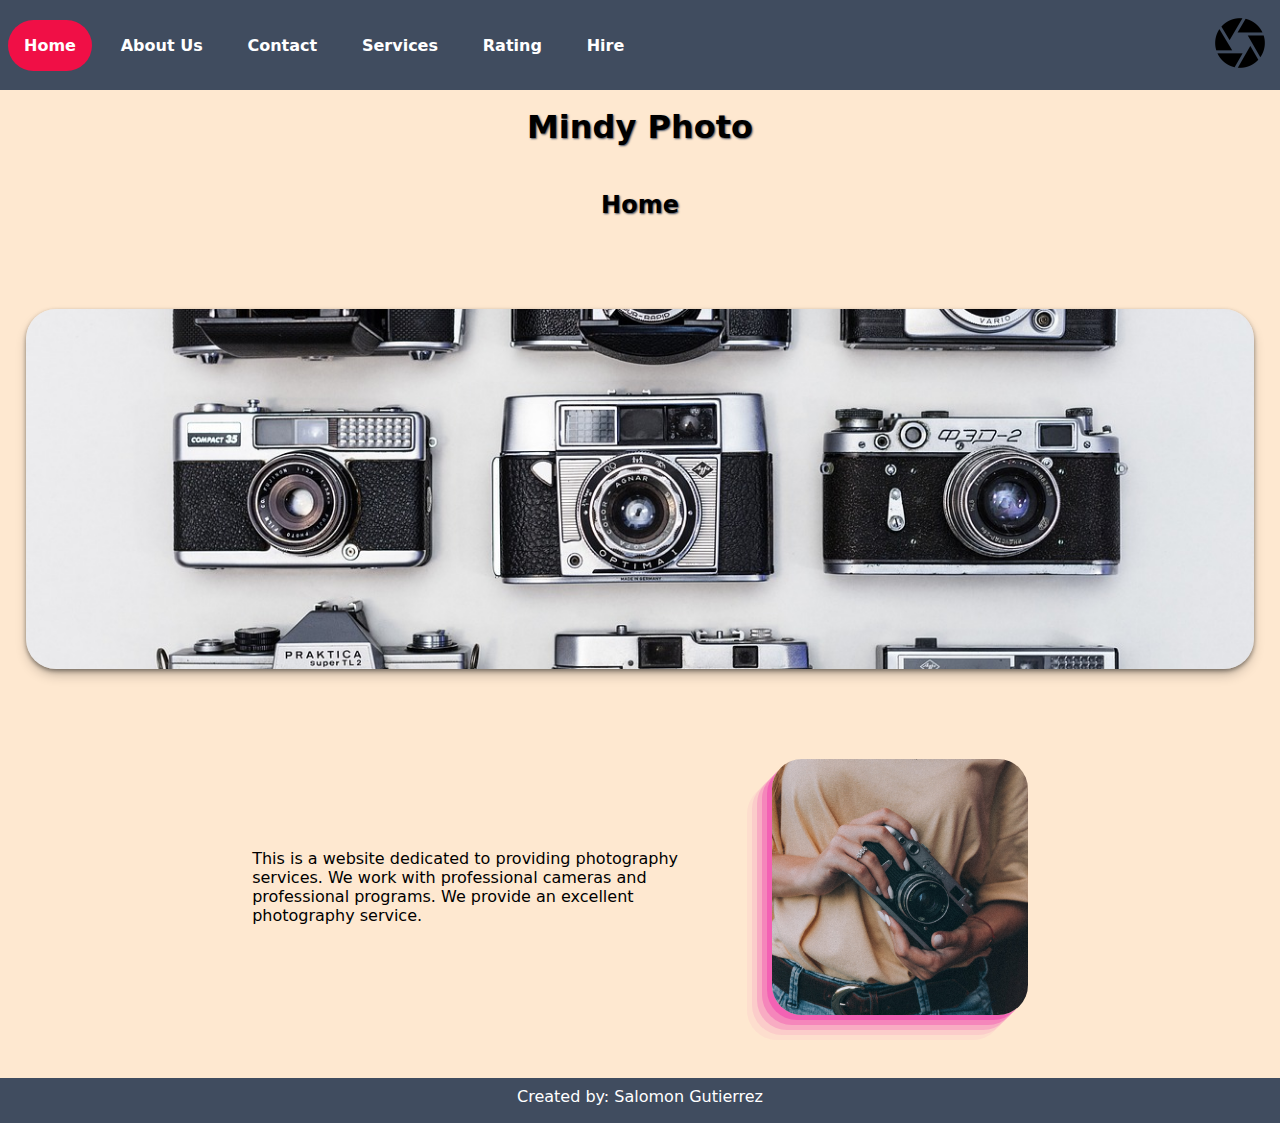
<file: index.html>
<!DOCTYPE html>
<html lang="en">

<head>
    <meta charset="UTF-8">
    <meta name="viewport" content="width=device-width, initial-scale=1.0">
    <title>Home - Mindy Photo</title>
    <link rel="stylesheet" href="./assets/styles/style.css">
    <link rel="shortcut icon" href="./assets/images/favicon.png?v=2">
</head>

<body>
    <header>
        <nav>
            <ul>
                <li> <a href="index.html" class="active">Home</a></li>
                <li> <a href="./assets/pages/about.html">About Us</a></li>
                <li> <a href="./assets/pages/contact.html">Contact</a></li>
                <li><a href="./assets/pages/services.html">Services</a></li>
                <li><a href="./assets/pages/rating.html">Rating</a></li>
                <li><a href="./assets/pages/hire.html">Hire</a></li>
            </ul>
        </nav>
        <a href="./index.html"><img src="./assets/images/logo.png" alt="Logo Mindy Photo"></a>
    </header>

    <main>
        <h1>Mindy Photo</h1>
        <h2>Home</h2>
        <img src="./assets/images/imagebanner.jpg" alt="A set of cameras" class="banner">
        <div class="non-article">
            <p class="description">
                This is a website dedicated to providing photography services.
                We work with professional cameras and professional programs.
                We provide an excellent photography service.
            </p>
            <img src="./assets/images/image1.jpg" alt="A woman holding a camera">
        </div>
    </main>

    <footer>
        Created by: Salomon Gutierrez
    </footer>
</body>

</html>
</file>
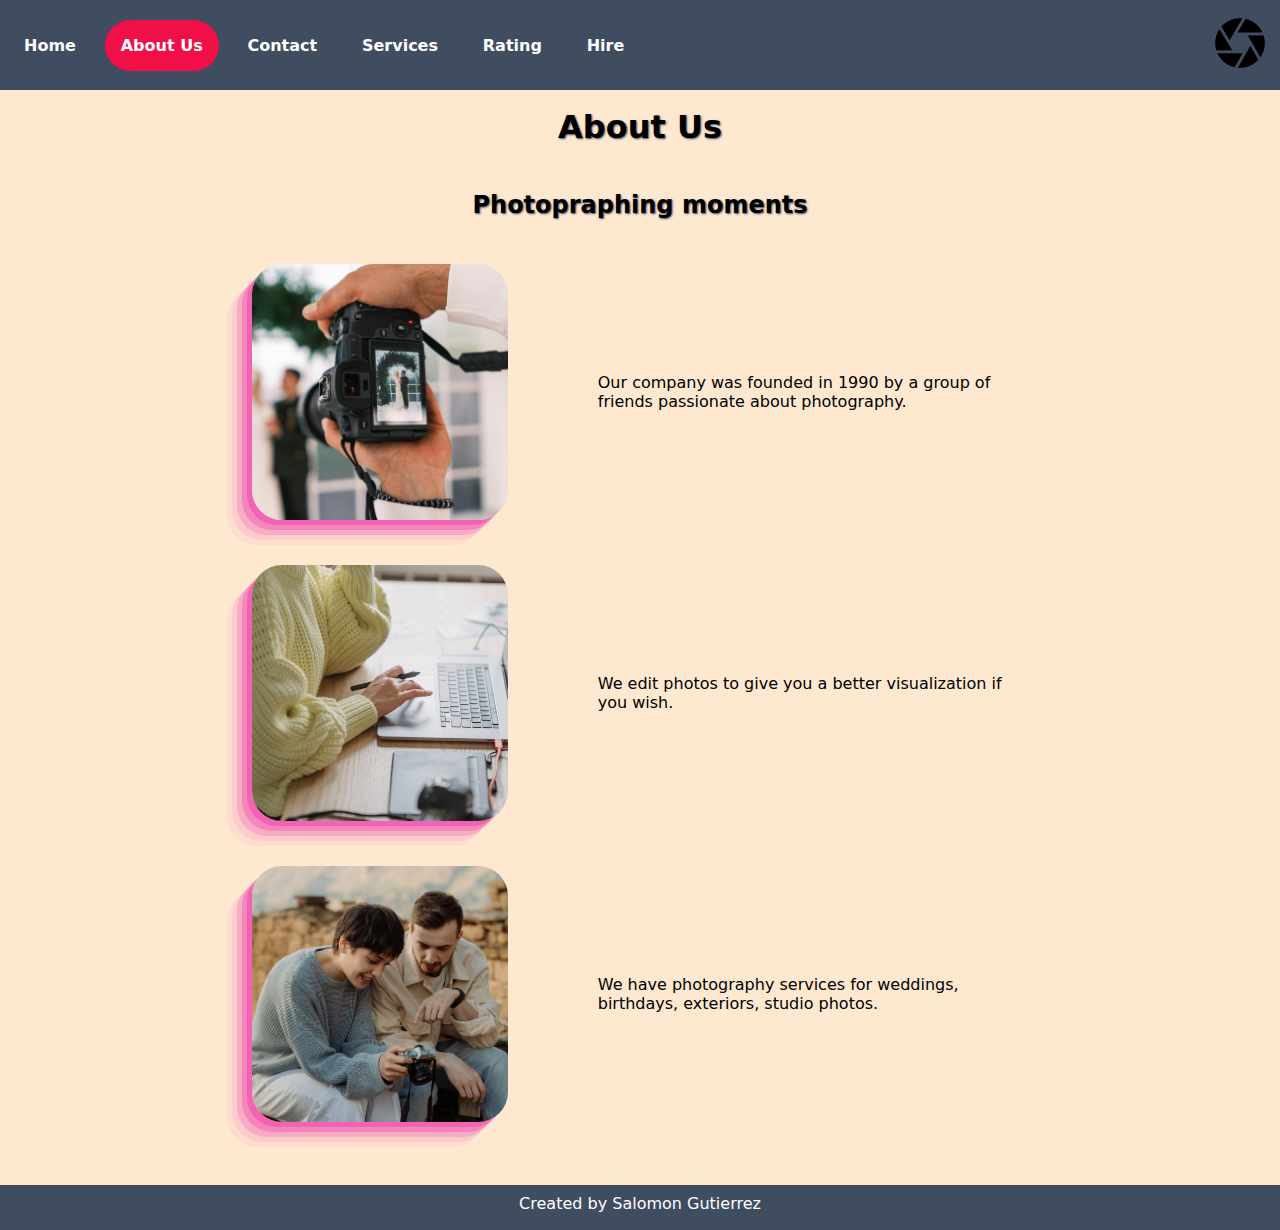
<file: assets/pages/about.html>
<!DOCTYPE html>
<html lang="en">

<head>
    <meta charset="UTF-8">
    <meta name="viewport" content="width=device-width, initial-scale=1.0">
    <title>About Us - Mindy Photo</title>
    <link rel="stylesheet" href="../styles/style.css">
    <link rel="shortcut icon" href="../images/favicon.png?v=2">
</head>

<body>
    <header>
        <nav>
            <ul>
                <li><a href="../../index.html">Home</a></li>
                <li><a href="./about.html" class="active">About Us</a></li>
                <li><a href="./contact.html">Contact</a></li>
                <li><a href="./services.html">Services</a></li>
                <li><a href="./rating.html">Rating</a></li>
                <li><a href="./hire.html">Hire</a></li>
            </ul>
        </nav>
        <a href="../../index.html"><img src="../images/logo.png" alt="Logo Mindy Photo"></a>
    </header>
    <main>
        <h1>About Us</h1>
        <h2>Photopraphing moments</h2>
        <div class="non-article">
            <img src="../images/image2.jpg" alt="A photographer taking a picture of a wedding.">
            <p class="description">Our company was founded in 1990 by a group of friends passionate about photography.</p>
        </div>
        <div class="non-article">
            <img src="../images/image3.jpg" alt="A photographer editing pictures on a laptop">
            <p class="description">We edit photos to give you a better visualization if you wish.</p>
        </div>
        <div class="non-article">
            <img src="../images/image4.jpg"
                alt="Two photographers sitting on top of a cliff looking at pictures on a camera">
            <p class="description">We have photography services for weddings, birthdays, exteriors, studio photos.</p>
        </div>
    </main>
    <footer>Created by Salomon Gutierrez</footer>
</body>

</html>
</file>
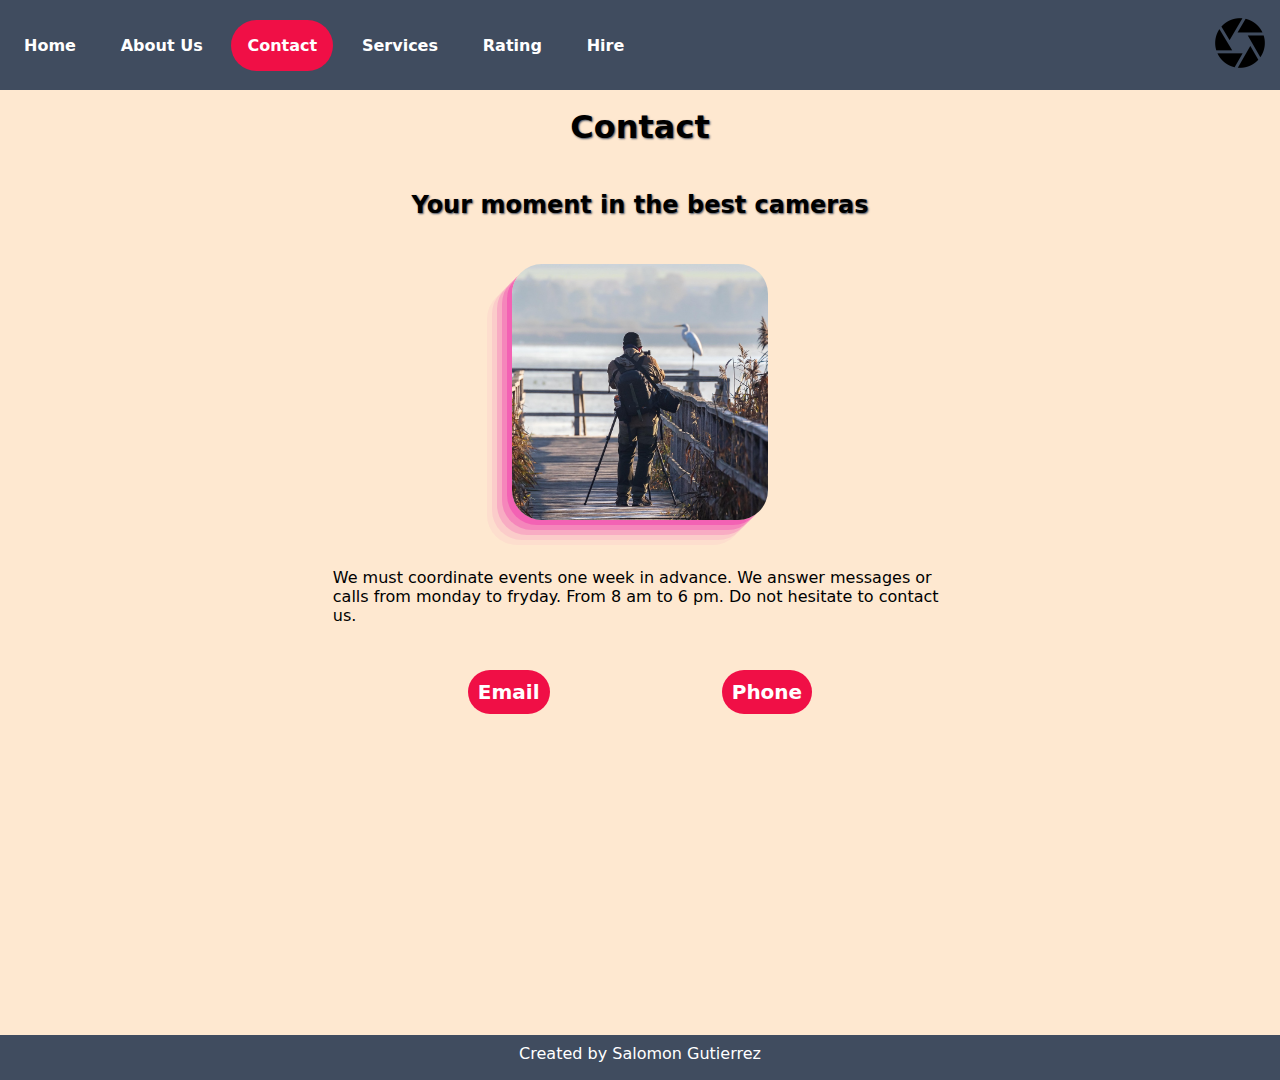
<file: assets/pages/contact.html>
<!DOCTYPE html>
<html lang="en">

<head>
    <meta charset="UTF-8">
    <meta name="viewport" content="width=device-width, initial-scale=1.0">
    <title>Contact - Mindy Photo</title>
    <link rel="stylesheet" href="../styles/style.css">
    <link rel="shortcut icon" href="../images/favicon.png?v=2">
</head>

<body>
    <header>
        <nav>
            <ul>
                <li><a href="../../index.html">Home</a></li>
                <li><a href="./about.html">About Us</a></li>
                <li><a href="./contact.html" class="active">Contact</a></li>
                <li><a href="./services.html">Services</a></li>
                <li><a href="./rating.html">Rating</a></li>
                <li><a href="./hire.html">Hire</a></li>
            </ul>
        </nav>
        <a href="../../index.html"><img src="../images/logo.png" alt="Logo Mindy Photo"></a>
    </header>

    <main>
        <h1>Contact</h1>
        <h2>Your moment in the best cameras</h2>
        <div class="contact">
            <img src="../images/image5.jpg" alt="A photographer taking a picture of a crane in a dock.">
            <p class="description">
                We must coordinate events one week in advance.
                We answer messages or calls from monday to fryday. From 8 am to 6 pm.
                Do not hesitate to contact us.
            </p>
        </div>
        <div id="contact-links">
            <div class="contact-link"><a href="mailto:mindy@photo.com">Email</a></div>
            <div class="contact-link"> <a href="tel:123456789">Phone</a></div>
        </div>
    </main>

    <footer>Created by Salomon Gutierrez</footer>

</body>

</html>
</file>
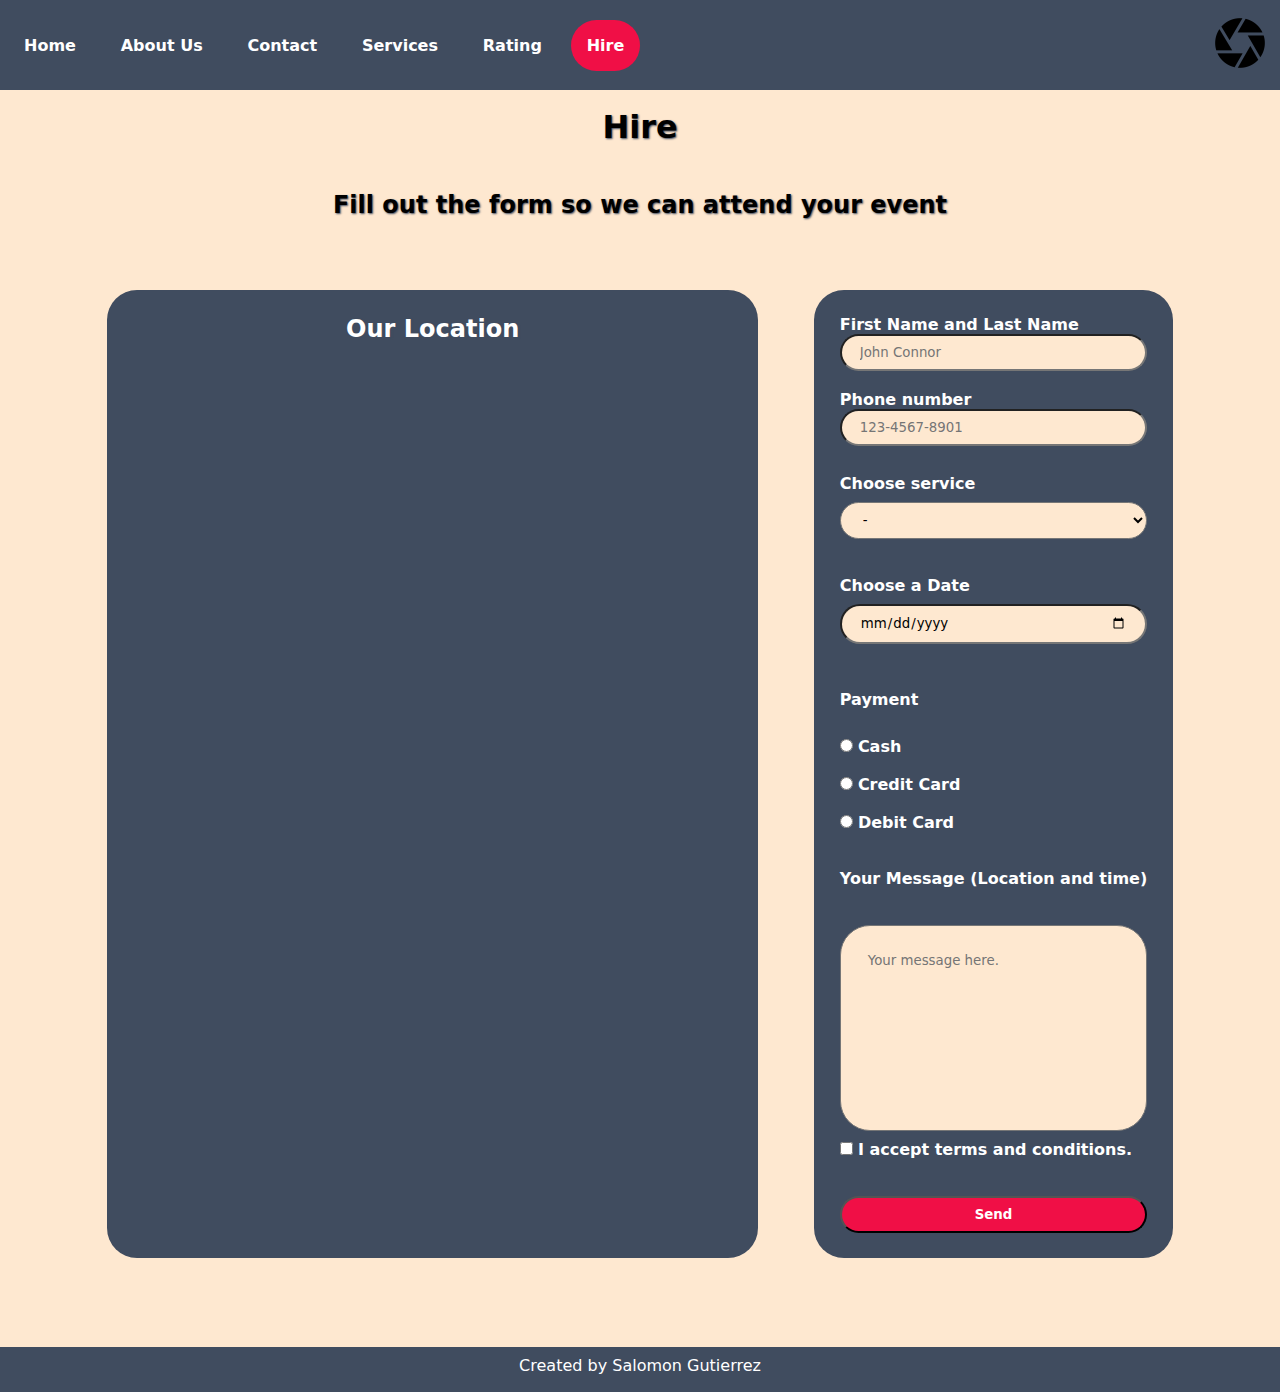
<file: assets/pages/hire.html>
<!DOCTYPE html>
<html lang="en">

<head>
    <meta charset="UTF-8">
    <meta name="viewport" content="width=device-width, initial-scale=1.0">
    <title>Hire - Mindy Photo</title>
    <link rel="stylesheet" href="../styles/style.css">
    <link rel="shortcut icon" href="../images/favicon.png?v=2" type="image/x-icon">
</head>

<body>
    <header>
        <nav>
            <ul>
                <li><a href="../../index.html">Home</a></li>
                <li><a href="./about.html">About Us</a></li>
                <li><a href="./contact.html">Contact</a></li>
                <li><a href="./services.html">Services</a></li>
                <li><a href="./rating.html">Rating</a></li>
                <li><a href="./hire.html" class="active">Hire</a></li>
            </ul>
        </nav>
            <a href="../../index.html"><img src="../images/logo.png" alt="Logo Mindy Photo"></a>
    </header>

    <main>
        <h1>Hire</h1>
        <h2>Fill out the form so we can attend your event</h2>
        <div class="hire">
            <div class="map">
                <h2>Our Location</h2>
                <iframe
                    src="https://www.google.com/maps/embed?pb=!1m18!1m12!1m3!1d13611.365999461652!2d-118.25013465929482!3d34.044670892103774!2m3!1f0!2f0!3f0!3m2!1i1024!2i768!4f13.1!3m3!1m2!1s0x80c2c75ddc27da13%3A0xe22fdf6f254608f4!2sLos%20%C3%81ngeles%2C%20California%2C%20EE.%20UU.!5e0!3m2!1ses!2sco!4v1697751933956!5m2!1ses!2sco"
                    width="600" height="450" style="border:0;" allowfullscreen="" loading="lazy"
                    referrerpolicy="no-referrer-when-downgrade"></iframe>
            </div>
            <form action="show_data.html" method="get">
                <fieldset>
                    <label for="name">First Name and Last Name</label>
                    <input type="text" name="name" id="name" placeholder="John Connor" required>
                    <br>
                    <label for="phone">Phone number</label>
                    <input type="tel" name="phone" id="phone" placeholder="123-4567-8901" minlength="9" maxlength="14"
                        required>
                    <br>
                </fieldset>
                <label for="service">Choose service</label>
                <select name="service" id="service" required>
                    <option value="">-</option>
                    <option value="wedding">Wedding</option>
                    <option value="birthday">Birthday</option>
                    <option value="kids-birthday">Kids Birthday</option>
                    <option value="photostudio">Photos Studio/Outside</option>
                </select>
                <br>
                <label for="date">Choose a Date</label>
                <input type="date" name="date" id="date" required>
                <br>
                <fieldset>
                    <legend>Payment</legend>
                    <br>
                    <div class="check-radio">
                        <input type="radio" name="payment" id="cash" value="cash" required>
                        <label for="cash">Cash</label>
                    </div>
                    <br>
                    <div class="check-radio">
                        <input type="radio" name="payment" id="credit-card" value="credit-card" required>
                        <label for="credit-card">Credit Card</label>
                    </div>
                    <br>
                    <div class="check-radio">
                        <input type="radio" name="payment" id="debit-card" value="debit-card" required>
                        <label for="debit-card">Debit Card</label>
                    </div>
                </fieldset>
                <br>
                <label for="message">Your Message (Location and time)</label>
                <br>
                <textarea name="message" id="message" cols="30" rows="10" placeholder="Your message here."
                    required></textarea>
                <div class="check-radio">
                    <input type="checkbox" name="terms" id="terms" required>
                    <label for="terms">I accept terms and conditions.</label>
                </div>
                <br>
                <input type="submit" value="Send" id="send">
            </form>
        </div>
    </main>

    <footer>Created by Salomon Gutierrez</footer>
</body>

</html>
</file>
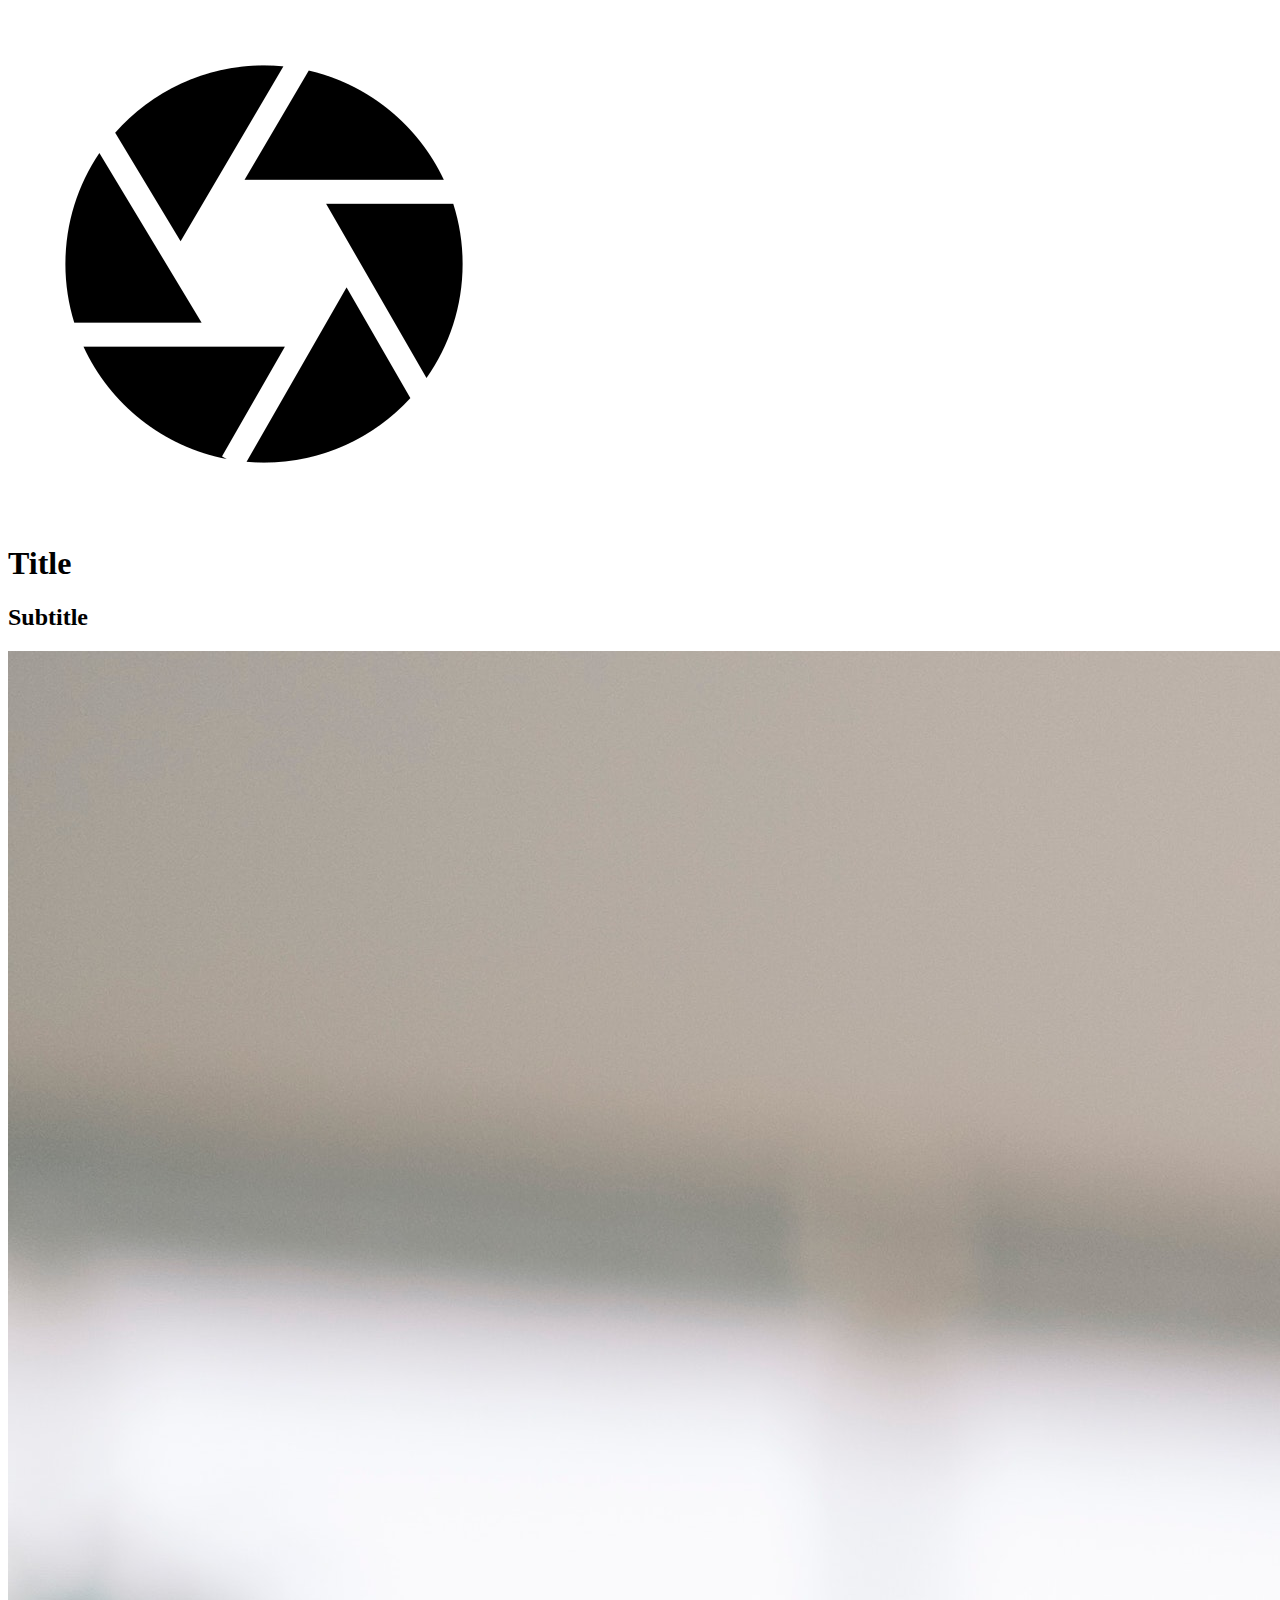
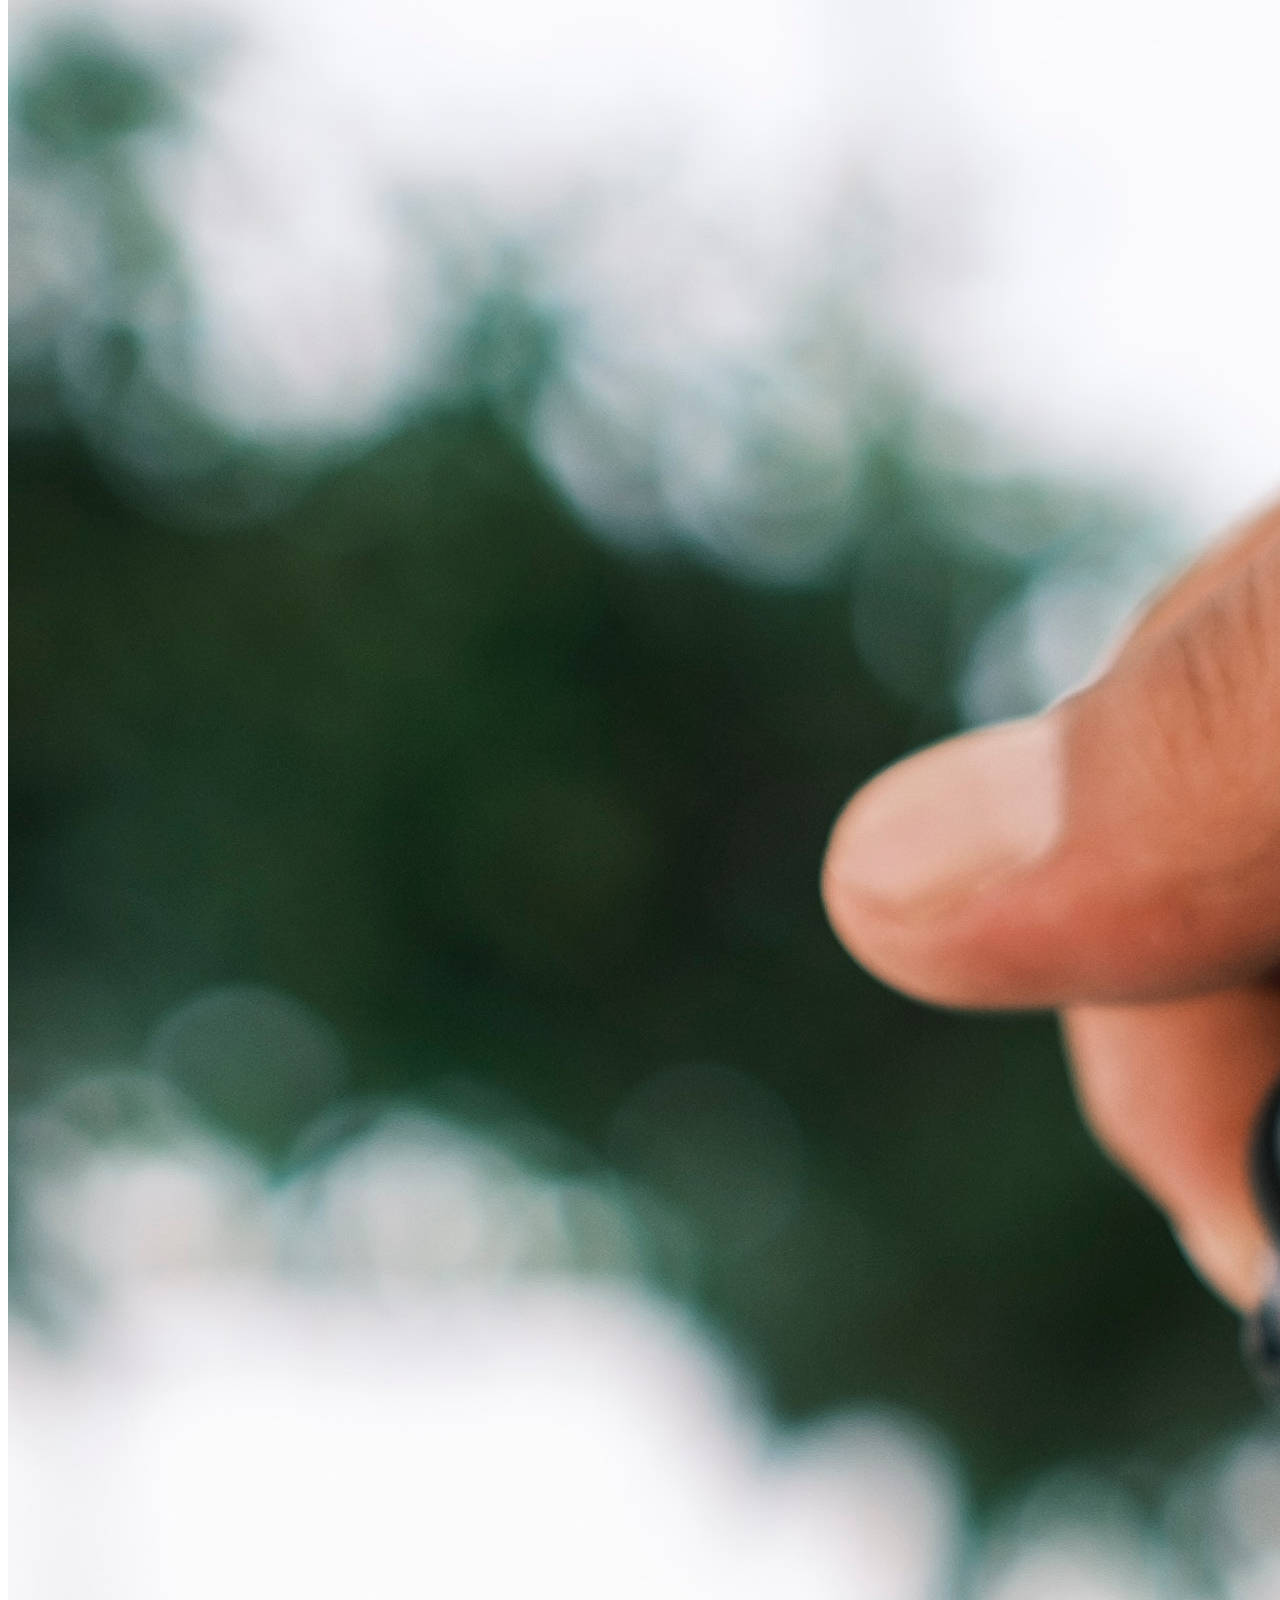
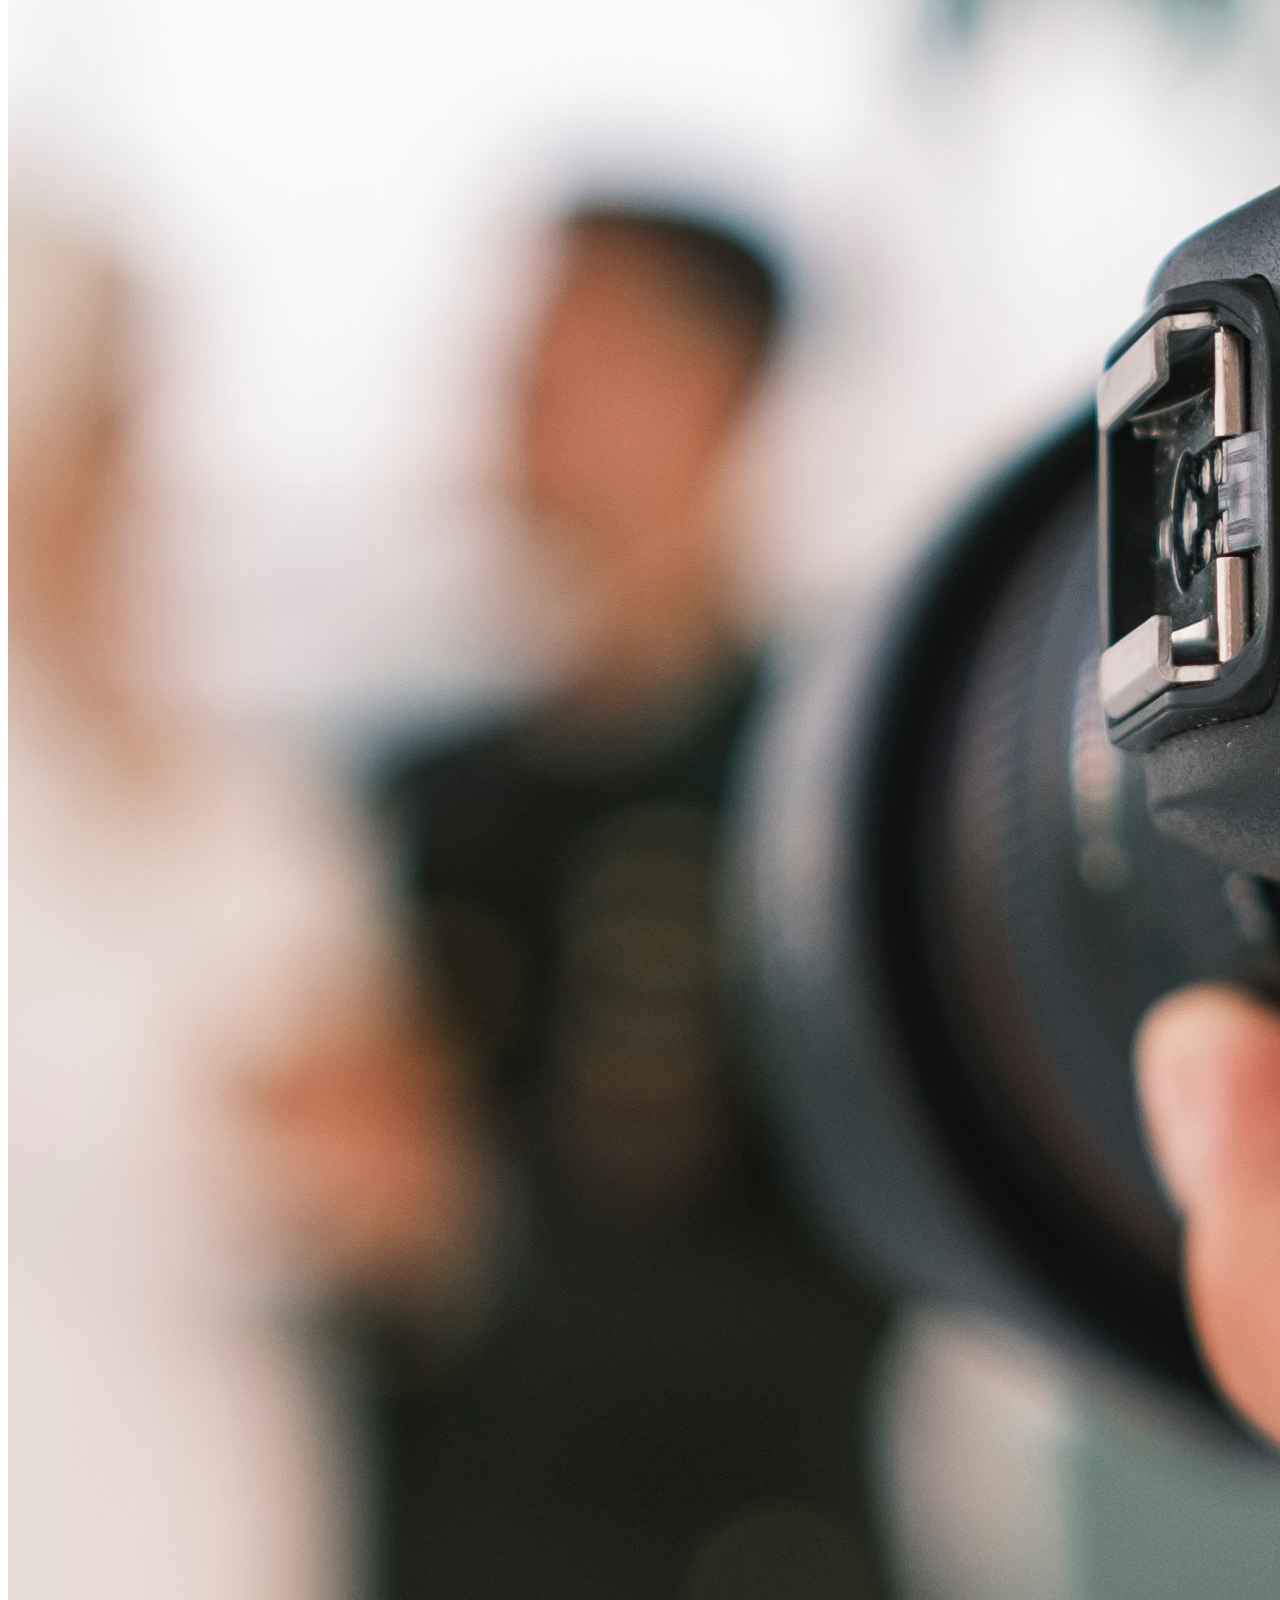
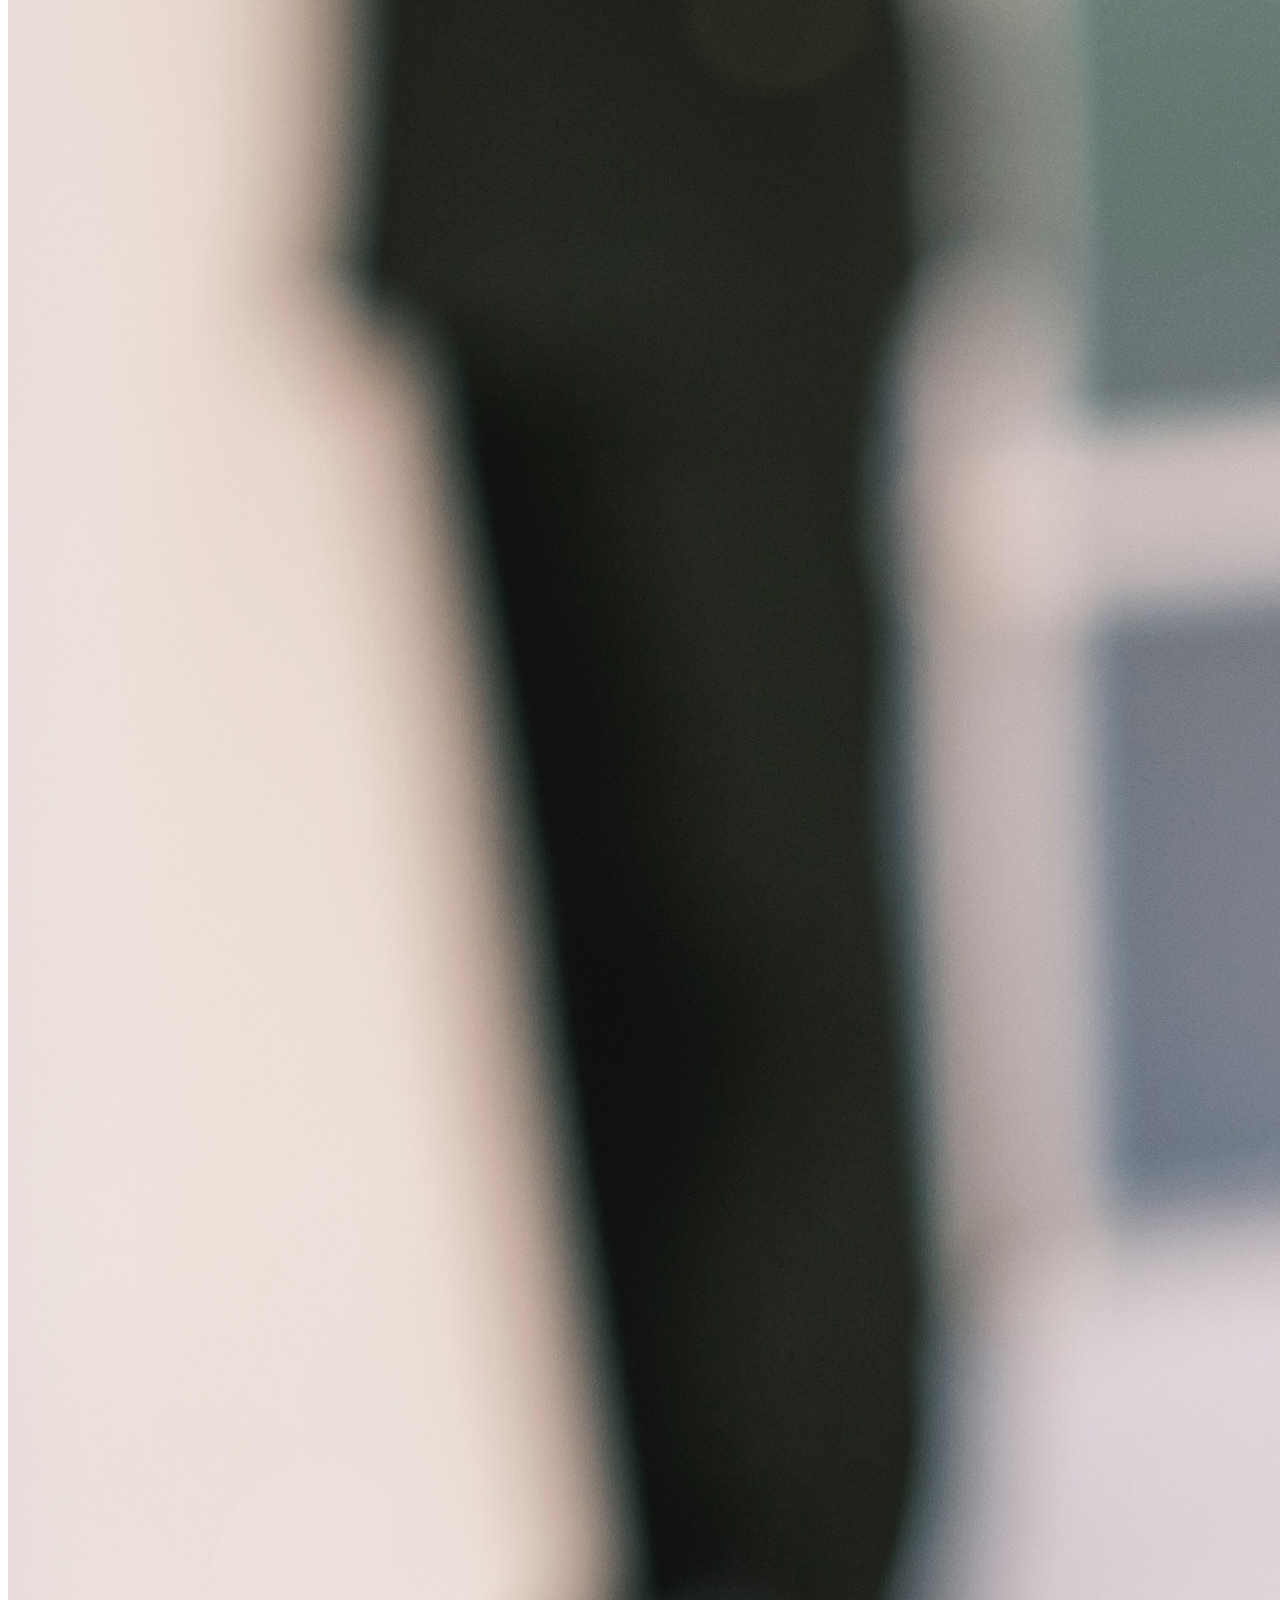
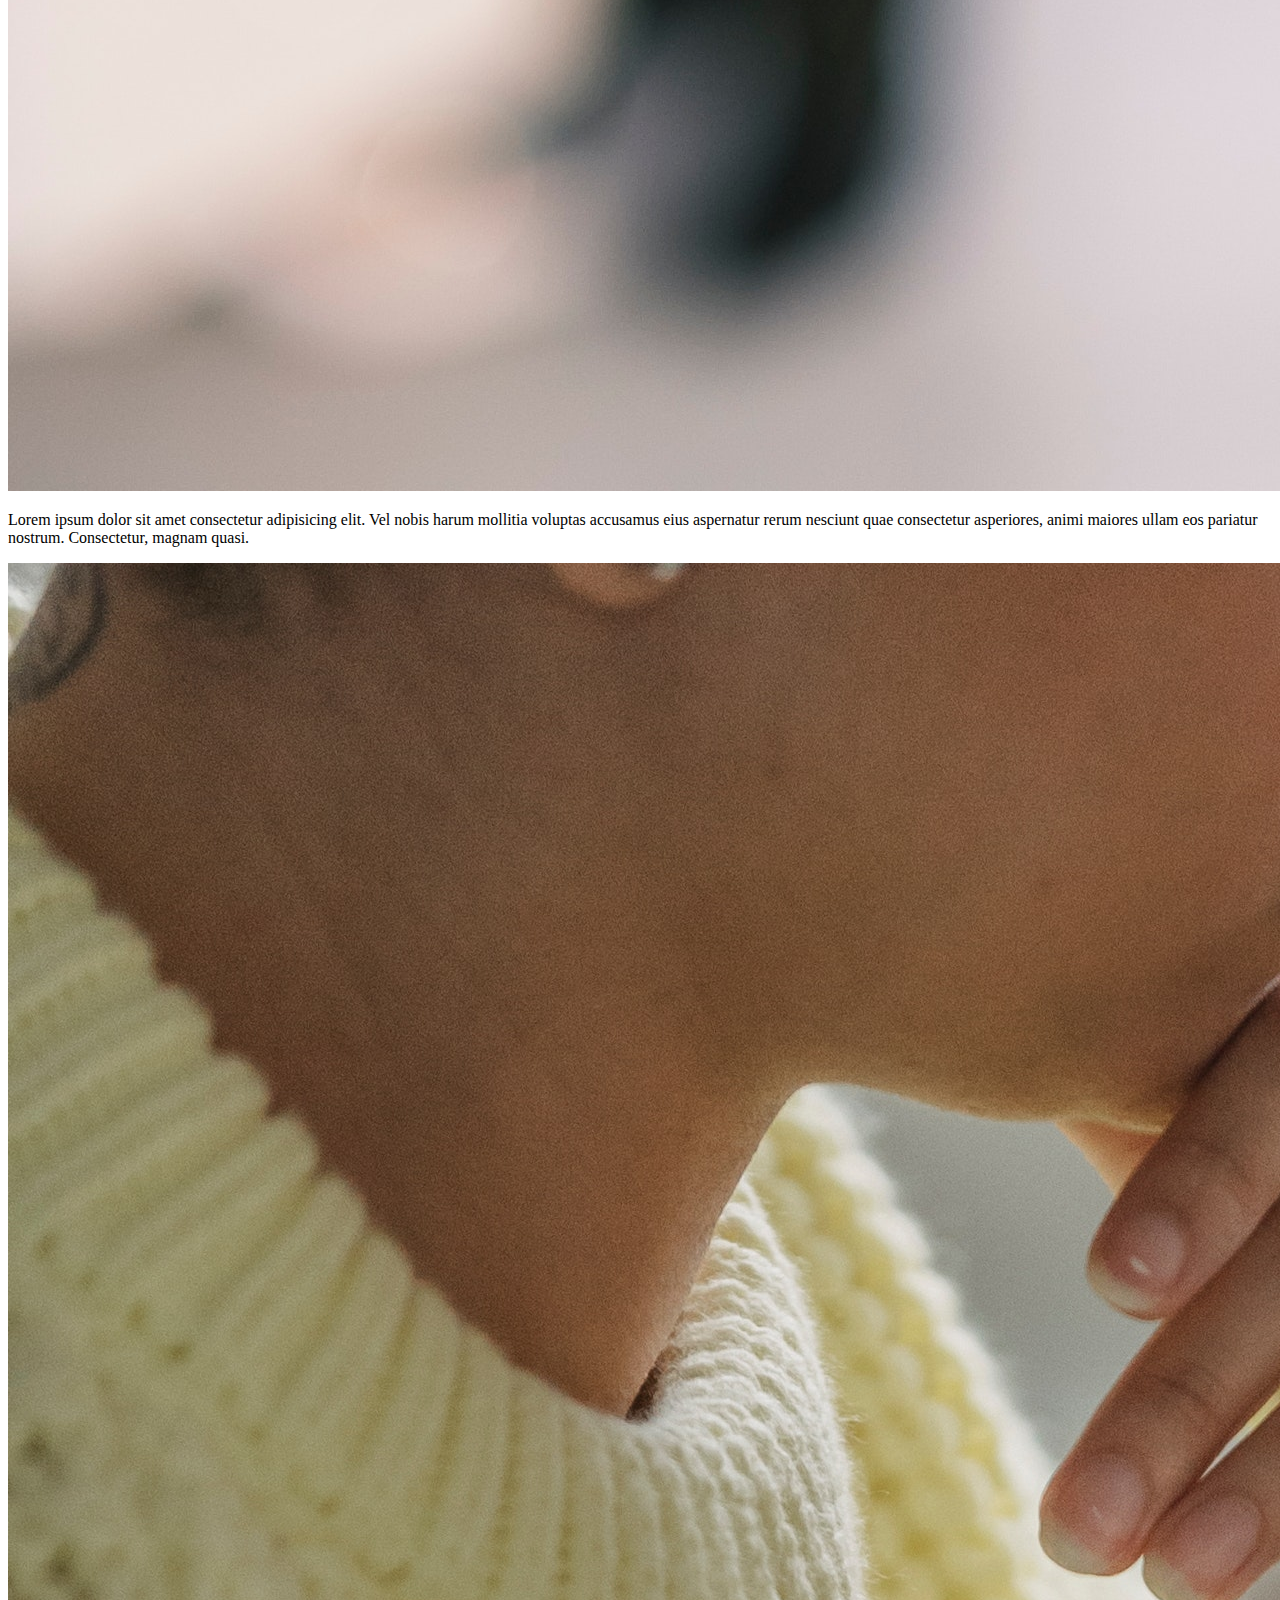
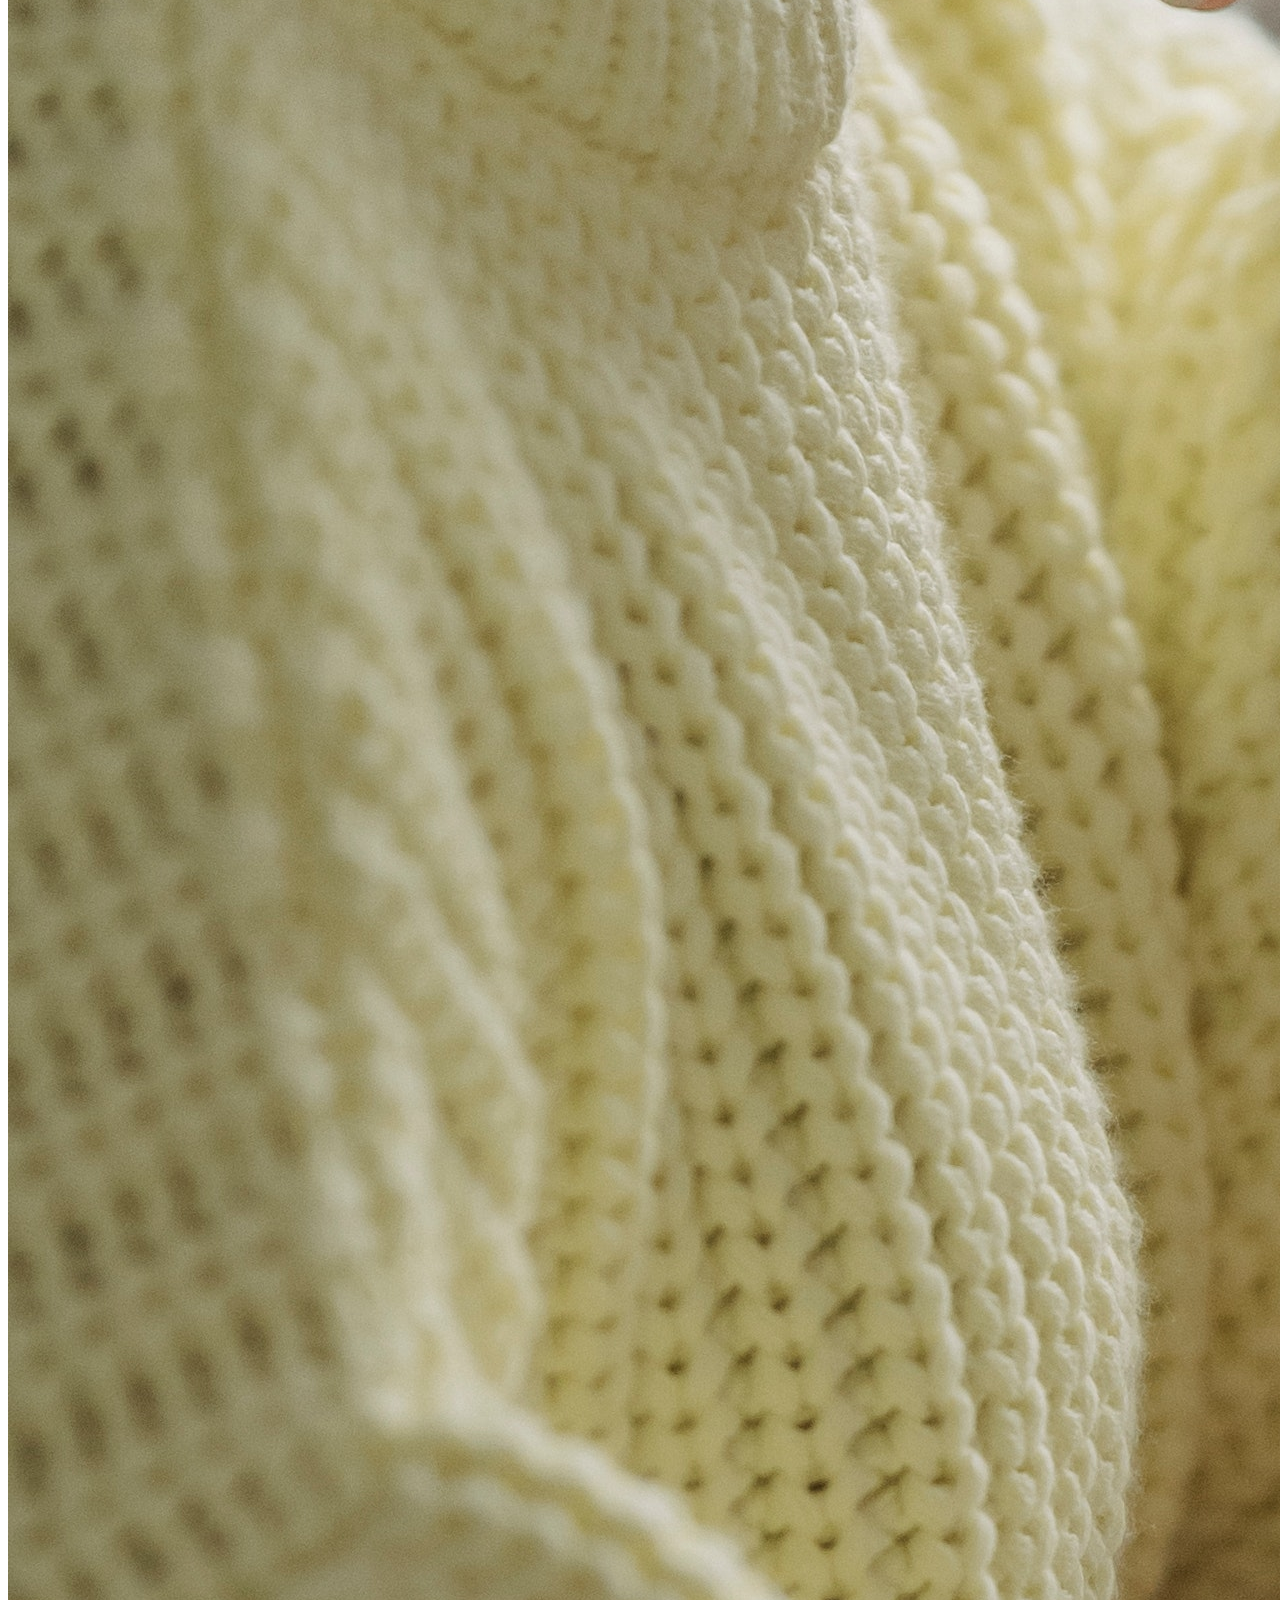
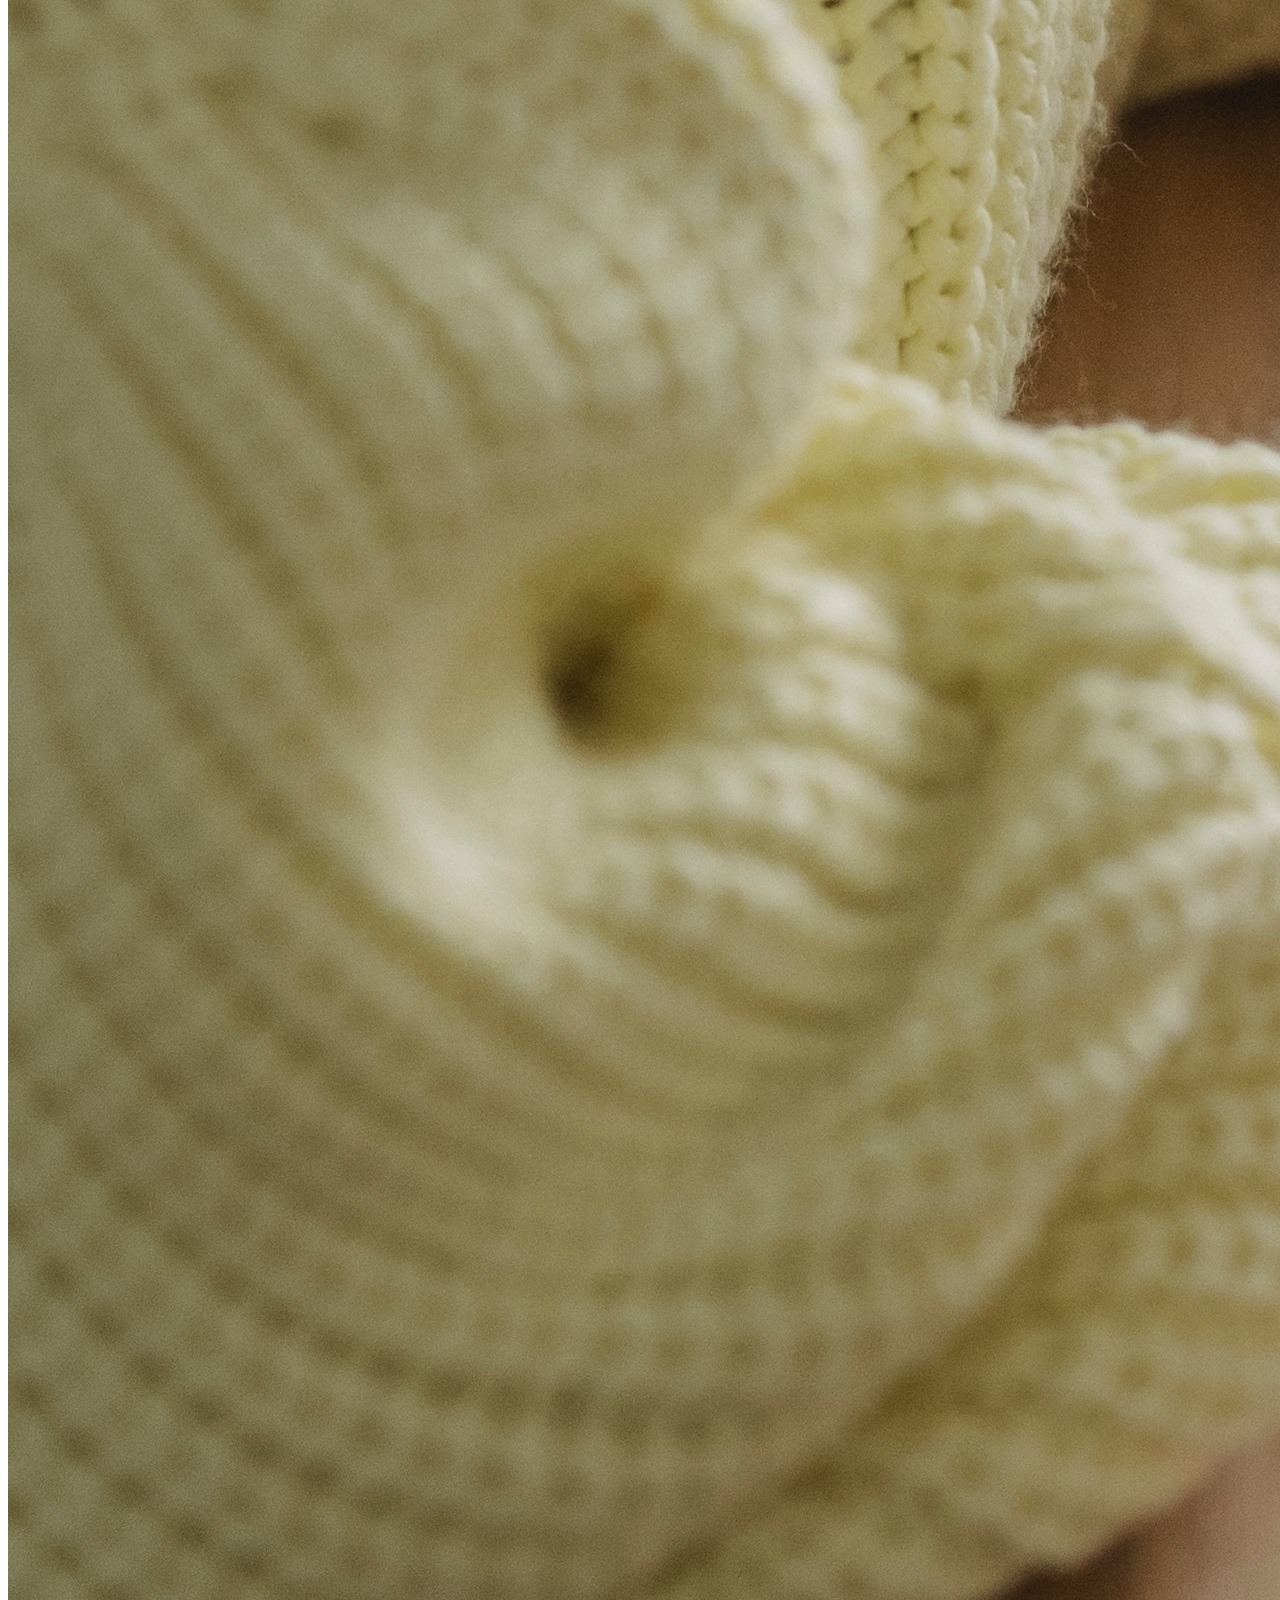
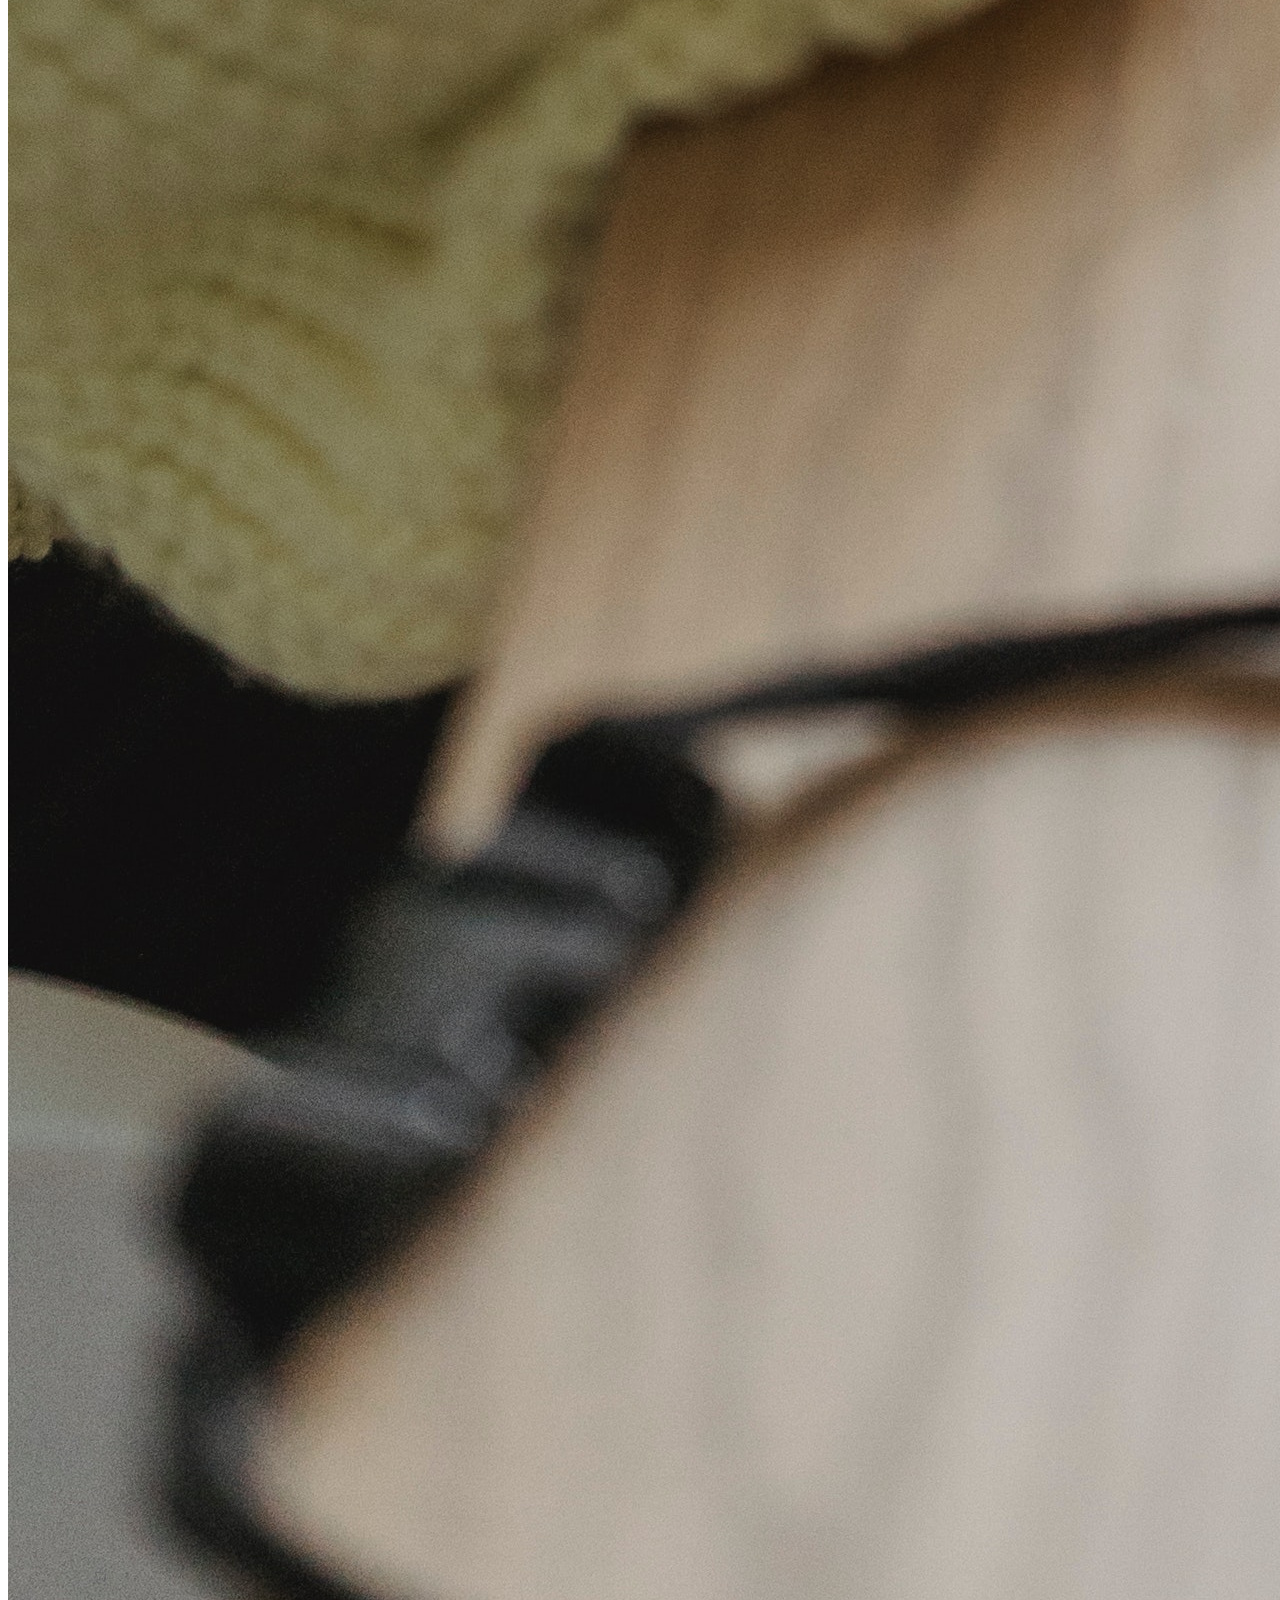
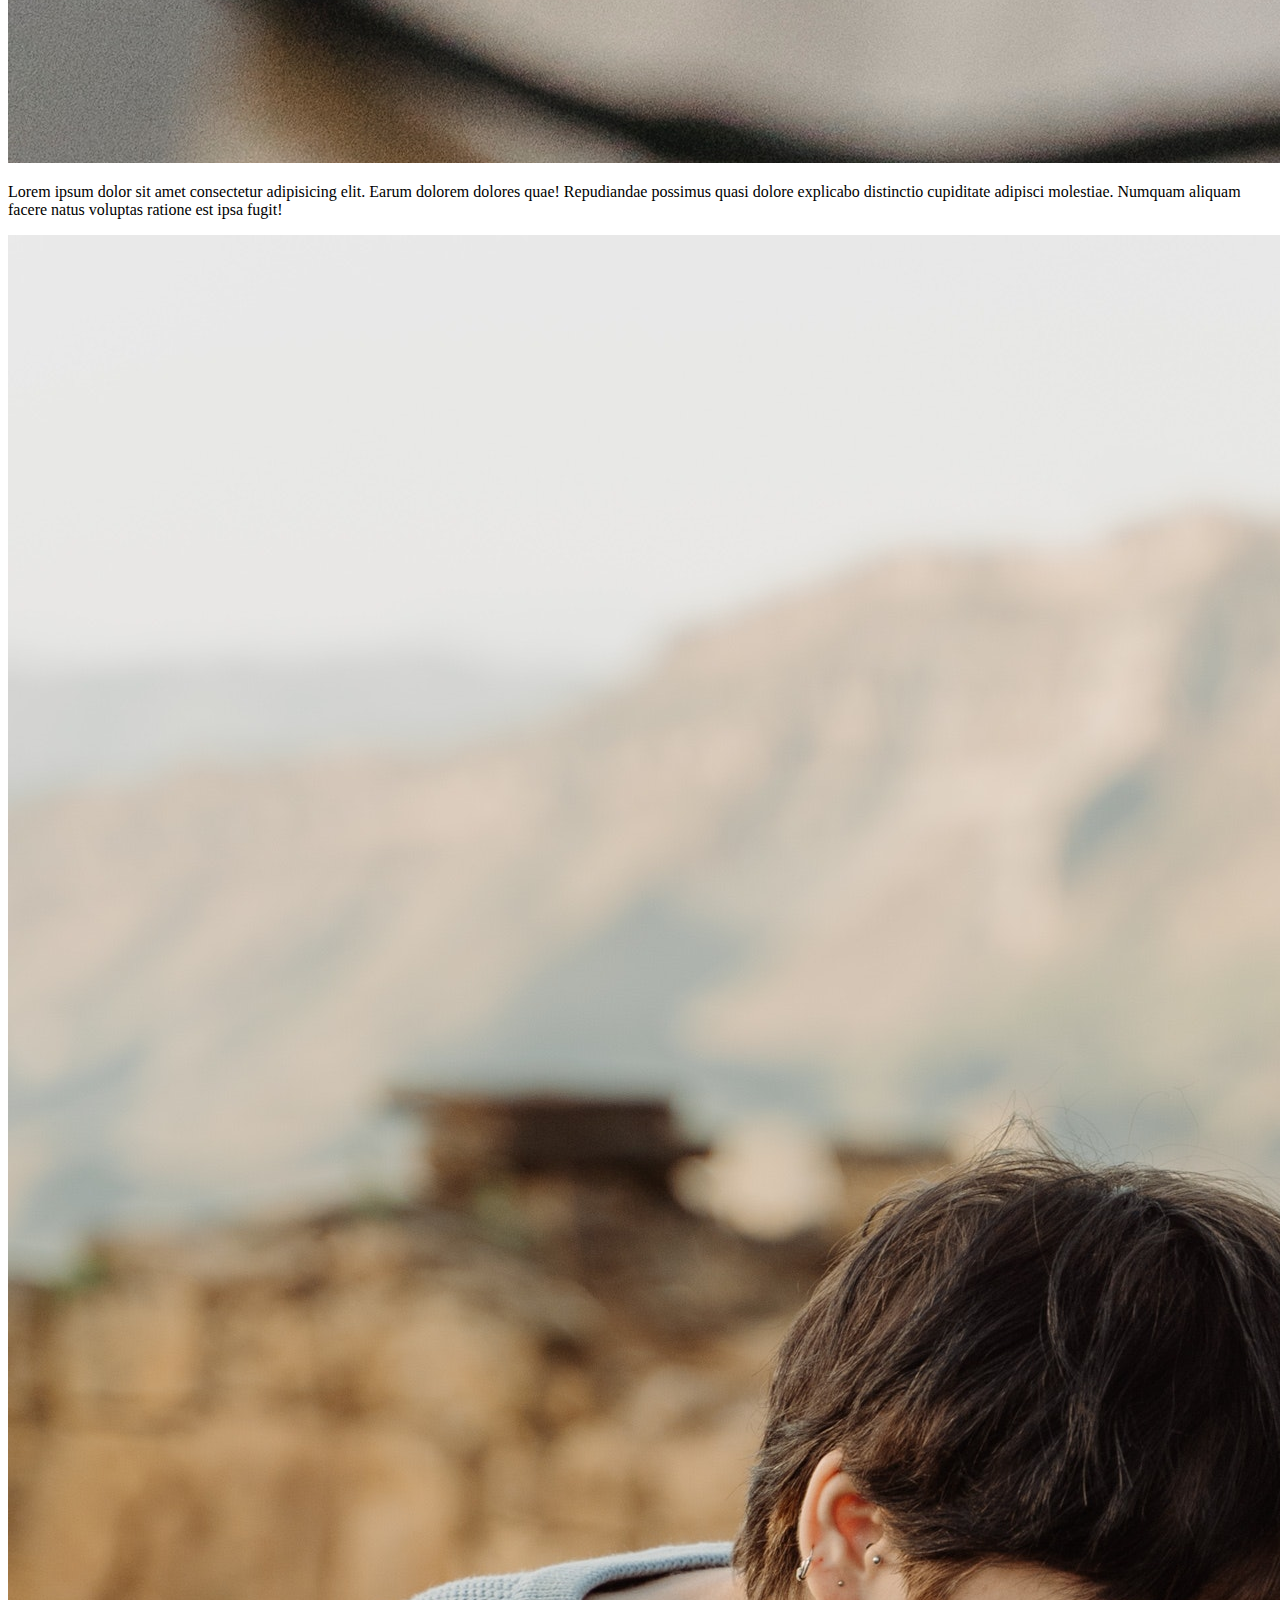
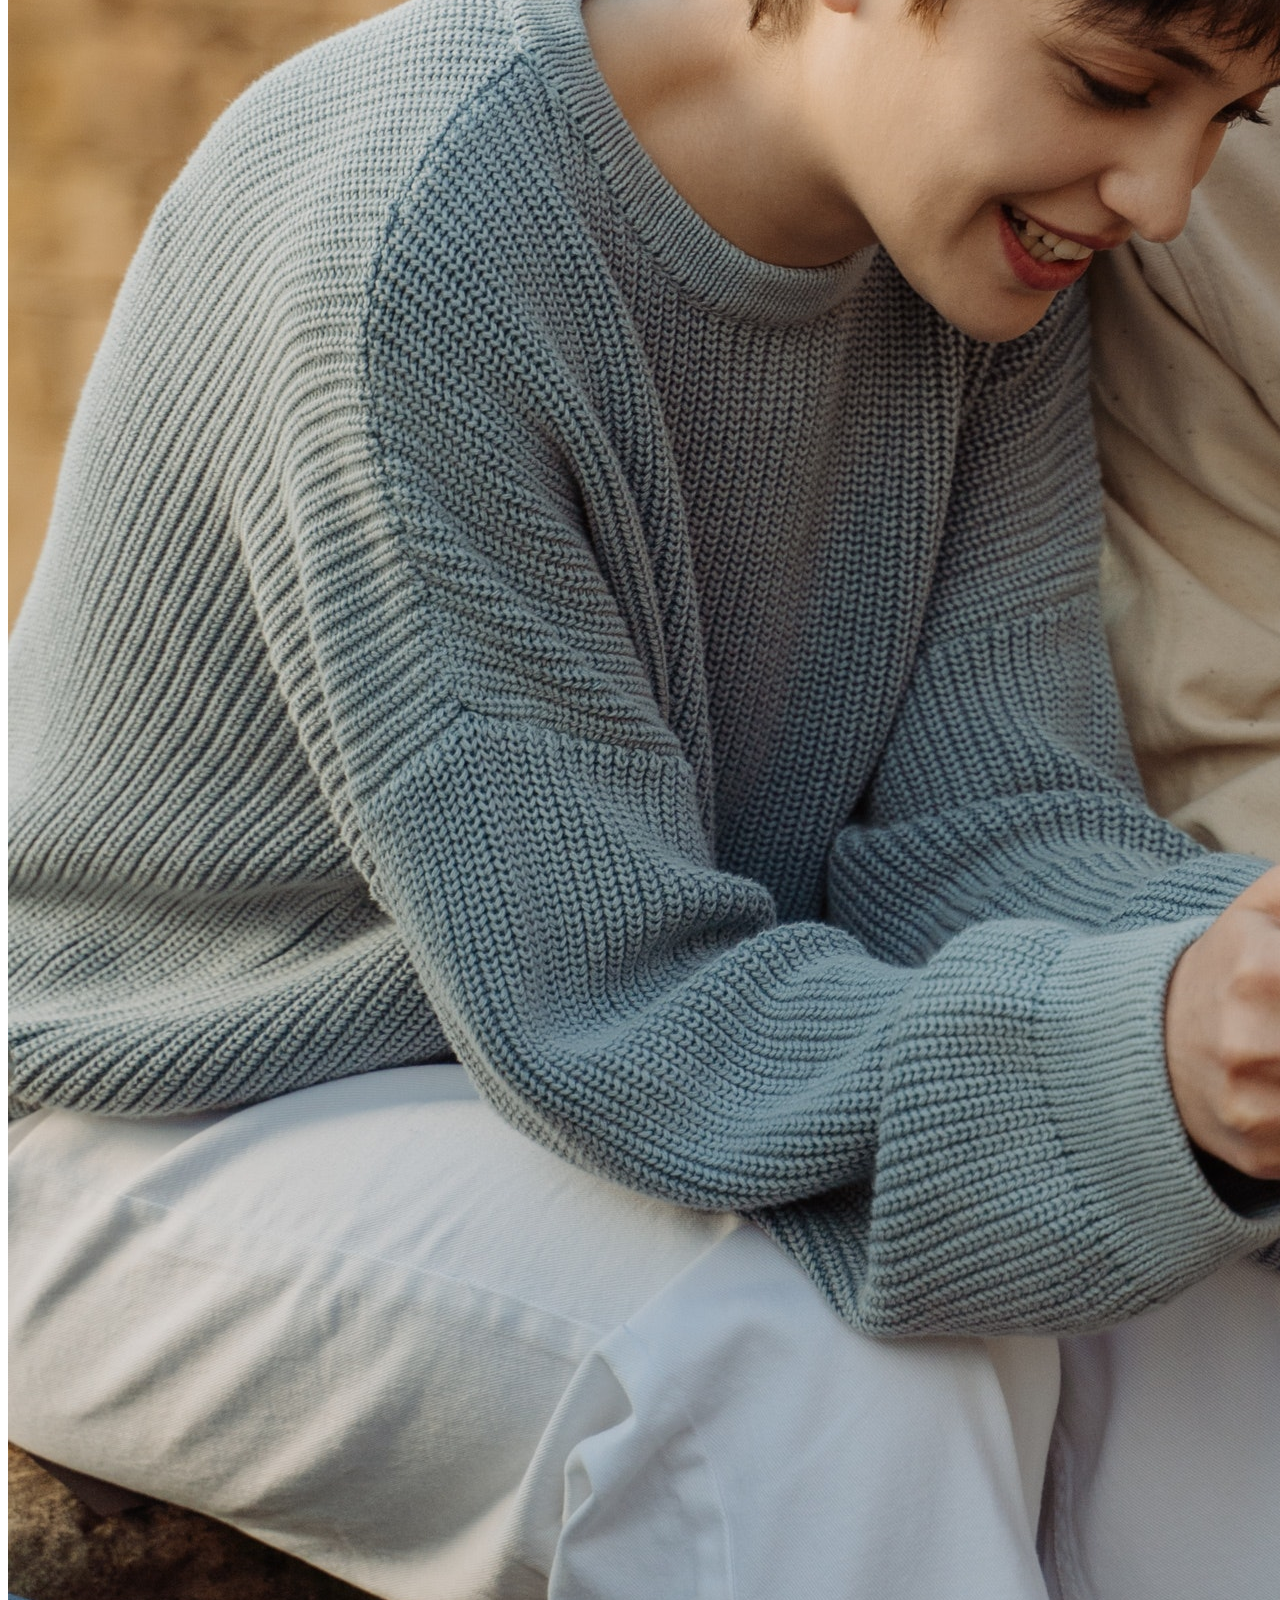
<file: assets/pages/page2.html>
<!DOCTYPE html>
<html lang="en">

<head>
    <meta charset="UTF-8">
    <meta name="viewport" content="width=device-width, initial-scale=1.0">
    <title>Page2</title>
</head>

<body>
    <header>
        <nav><a href="../../index.html"></a><a href="#"></a><a href="./page3.html"></a></nav>
        <img src="../images/logo.png" alt="">
    </header>
    <main>
        <h1>Title</h1>
        <h2>Subtitle</h2>
        <div>
            <img src="../images/image2.jpg" alt="A photographer taking a picture of a wedding.">
            <p>Lorem ipsum dolor sit amet consectetur adipisicing elit. Vel nobis harum mollitia voluptas accusamus eius
                aspernatur rerum nesciunt quae consectetur asperiores, animi maiores ullam eos pariatur nostrum.
                Consectetur, magnam quasi.</p>
        </div>
        <div>
            <img src="../images/image3.jpg" alt="A photographer editing pictures on a laptop">
            <p>Lorem ipsum dolor sit amet consectetur adipisicing elit. Earum dolorem dolores quae! Repudiandae possimus
                quasi dolore explicabo distinctio cupiditate adipisci molestiae. Numquam aliquam facere natus voluptas
                ratione est ipsa fugit!</p>
        </div>
        <div>
            <img src="../images/image4.jpg"
                alt="Two photographers sitting on top of a cliff looking at pictures on a camera">
            <p>Lorem ipsum dolor sit, amet consectetur adipisicing elit. Accusamus nam illo, recusandae accusantium
                quasi rerum quo dicta libero, laborum minima tempora amet iste dolore neque, veritatis dignissimos
                ratione obcaecati hic.</p>
        </div>
    </main>
    <footer>Created by Salomon Gutierrez</footer>
</body>

</html>
</file>
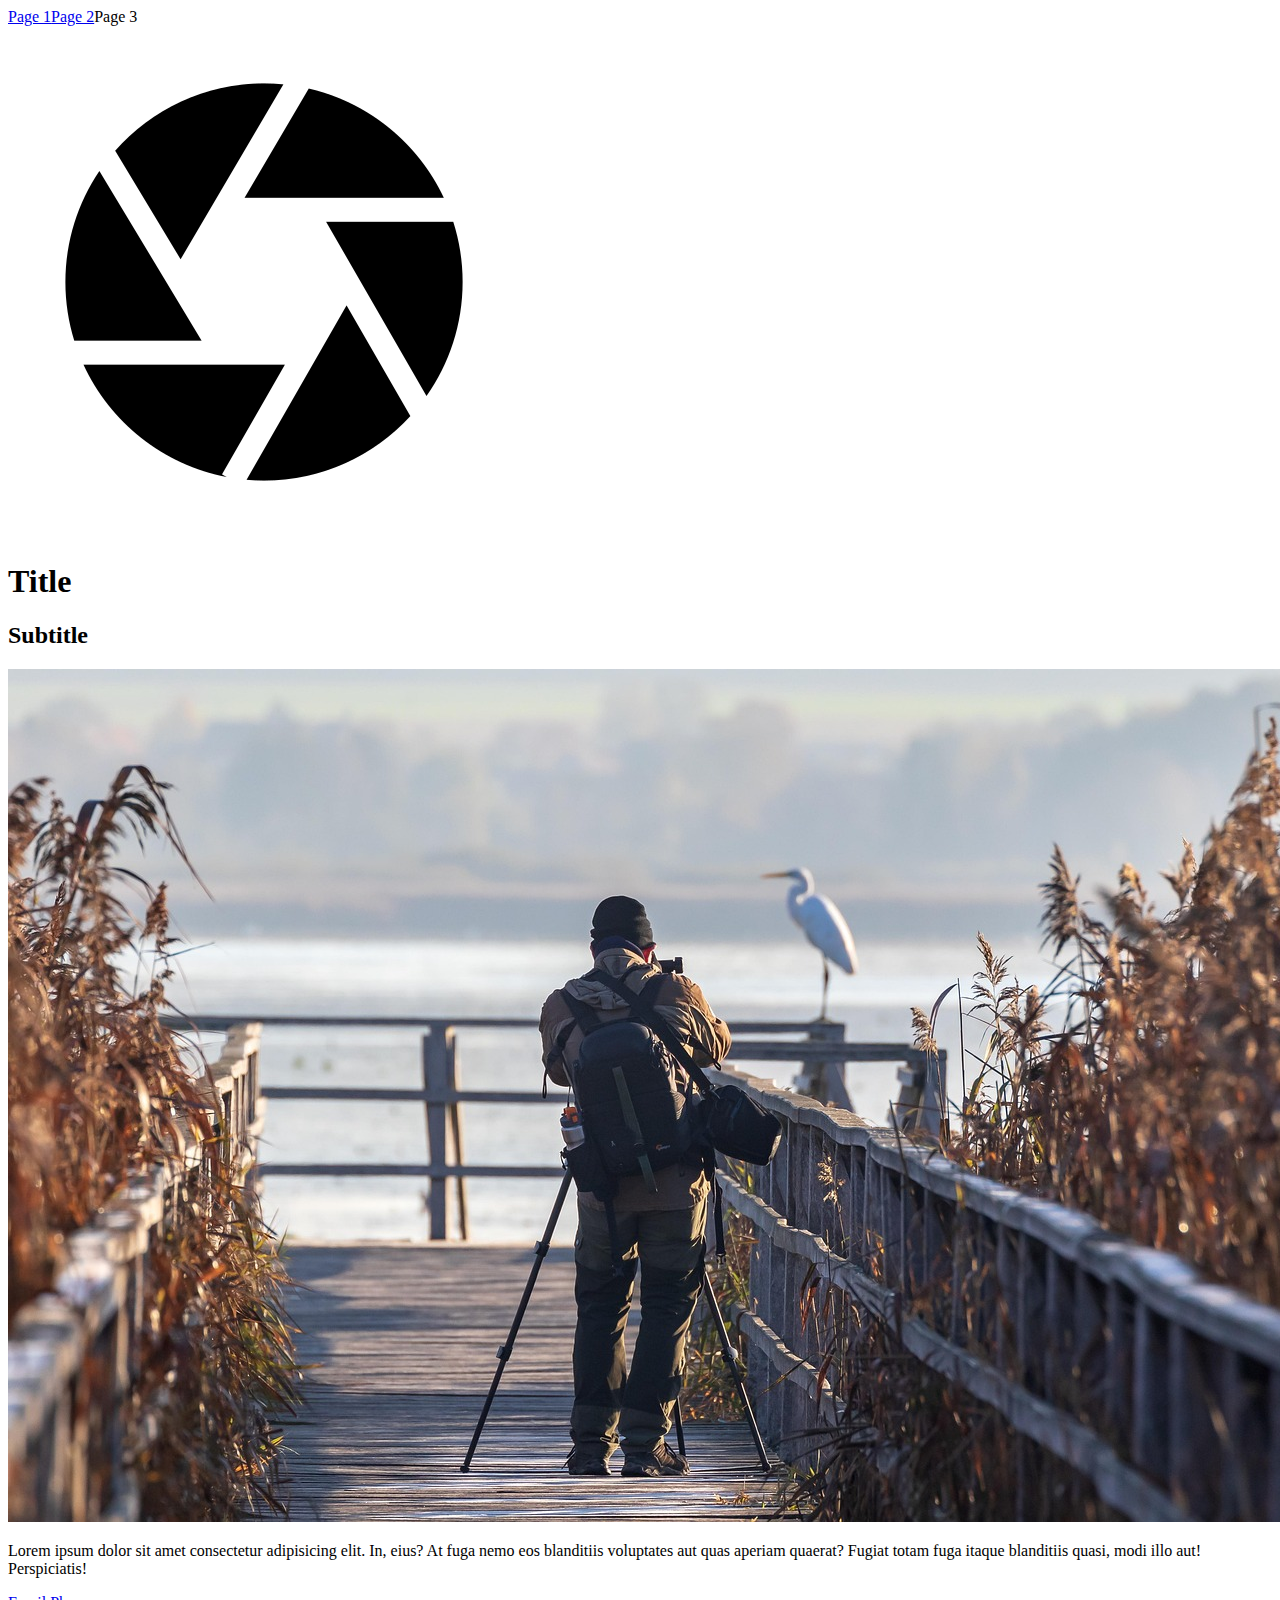
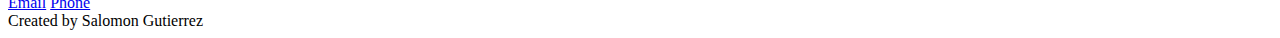
<file: assets/pages/page3.html>
<!DOCTYPE html>
<html lang="en">

<head>
    <meta charset="UTF-8">
    <meta name="viewport" content="width=device-width, initial-scale=1.0">
    <title>page3</title>
</head>

<body>
    <header>
        <nav><a href="../../index.html">Page 1</a><a href="./page2.html">Page 2</a><a href="#"></a>Page 3</nav>
        <img src="../images/logo.png" alt="">
    </header>
    <main>
        <h1>Title</h1>
        <h2>Subtitle</h2>
        <img src="../images/image5.jpg" alt="A photographer taking a picture of a crane in a dock.">
        <p>Lorem ipsum dolor sit amet consectetur adipisicing elit. In, eius? At fuga nemo eos blanditiis voluptates aut quas aperiam quaerat? Fugiat totam fuga itaque blanditiis quasi, modi illo aut! Perspiciatis!</p>
        <a href="mailto:mindy@photo.com">Email</a>
        <a href="tel:123456789">Phone</a>
    </main>
    <footer>Created by Salomon Gutierrez</footer>
</body>

</html>
</file>
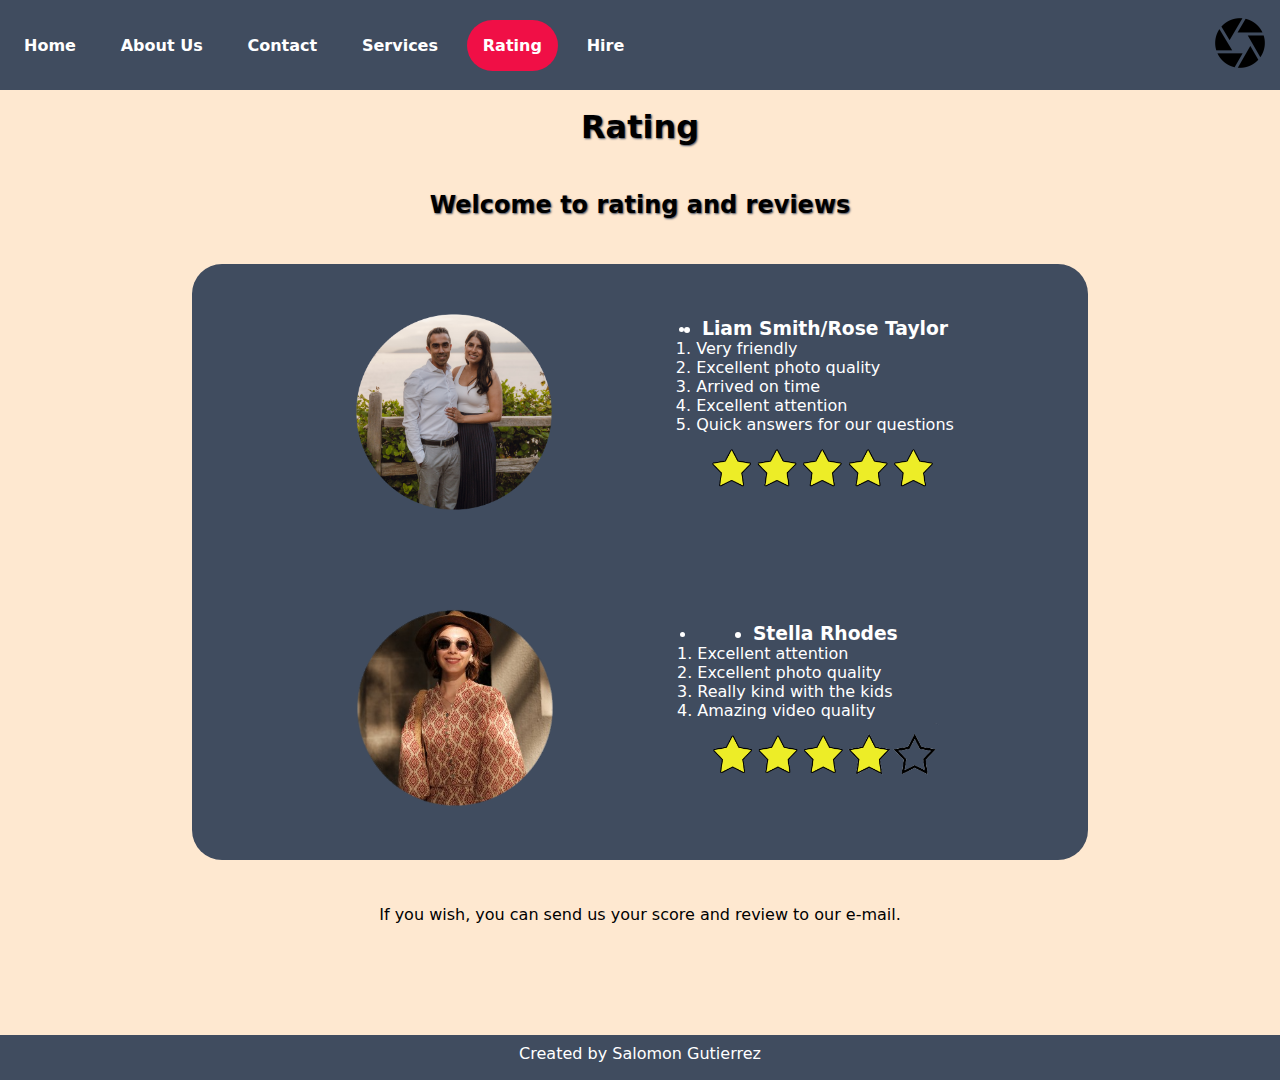
<file: assets/pages/rating.html>
<!DOCTYPE html>
<html lang="en">

<head>
    <meta charset="UTF-8">
    <meta name="viewport" content="width=device-width, initial-scale=1.0">
    <title>Rating - Mindy Photo</title>
    <link rel="stylesheet" href="../styles/style.css">
    <link rel="shortcut icon" href="../images/favicon.png?v=2">
</head>

<body>
    <header>
        <nav>
            <ul>
                <li><a href="../../index.html">Home</a></li>
                <li><a href="./about.html">About Us</a></li>
                <li><a href="./contact.html">Contact</a></li>
                <li><a href="./services.html">Services</a></li>
                <li><a href="./rating.html" class="active">Rating</a></li>
                <li><a href="./hire.html">Hire</a></li>
            </ul>
        </nav>
        <a href="../../index.html"><img src="../images/logo.png" alt="Logo Mindy Photo"></a>

    </header>
    <main>
        <h1>Rating</h1>
        <h2>Welcome to rating and reviews</h2>

        <div class="reviews">
            <article class="review">
                <div class="reviewer-photo">
                    <img src="../images/photo1.png" alt="Reviewer photo." class="reviewer-photo">
                </div>
                <div class="score">
                    <ul>
                        <li>
                            <h3>Liam Smith/Rose Taylor</h3>
                            <ol title="Liam Smith/Rose Taylor">
                                <li>Very friendly</li>
                                <li>Excellent photo quality</li>
                                <li>Arrived on time</li>
                                <li>Excellent attention</li>
                                <li>Quick answers for our questions</li>
                            </ol>
                        </li>
                    </ul>
                    <img src="../images/stars1.png" alt="Stars." class="stars">
                </div>
            </article>
            <article class="review">
                <div class="reviewer-photo">
                    <img src="../images/photo2.png" alt="Reviewer photo." class="reviewer-photo">
                </div>
                <div class="score">
                    <ul>
                        <li>
                            <h3>Stella Rhodes</h3>
                            <ol title="Stella Rhodes">
                                <li>Excellent attention</li>
                                <li>Excellent photo quality</li>
                                <li>Really kind with the kids</li>
                                <li>Amazing video quality</li>
                            </ol>
                        </li>
                    </ul>
                    <img src="../images/stars2.png" alt="Stars." class="stars">
                </div>
            </article>
        </div>

        <p>If you wish, you can send us your score and review to our e-mail.</p>
    </main>
    <footer>Created by Salomon Gutierrez</footer>

</body>

</html>
</file>
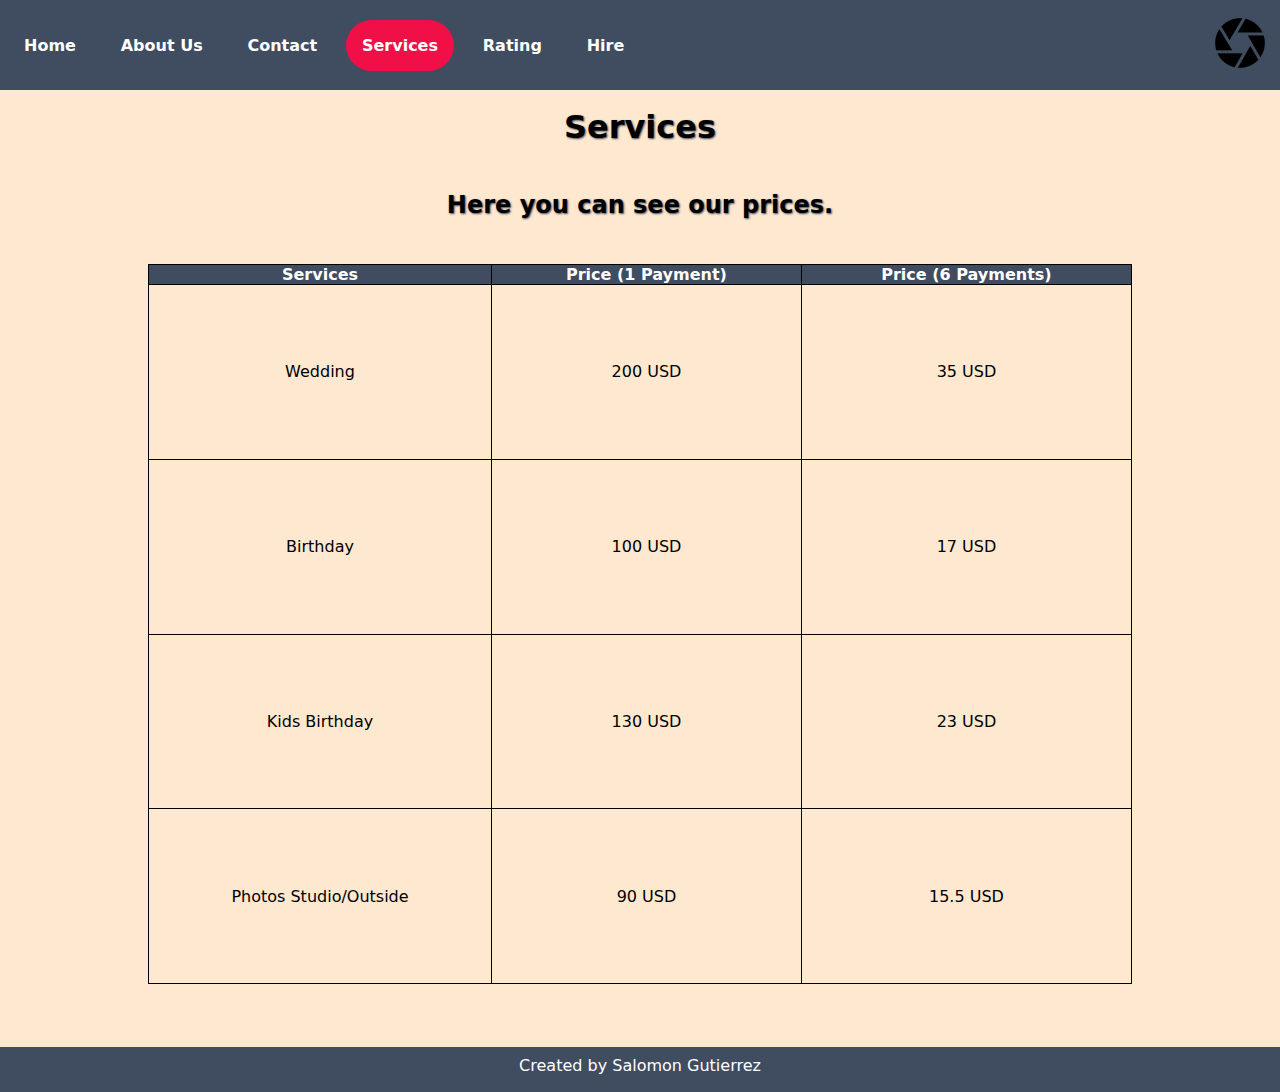
<file: assets/pages/services.html>
<!DOCTYPE html>
<html lang="en">

<head>
    <meta charset="UTF-8">
    <meta name="viewport" content="width=device-width, initial-scale=1.0">
    <title>Services - Mindy Photo</title>
    <link rel="stylesheet" href="../styles/style.css">
    <link rel="shortcut icon" href="../images/favicon.png?v=2">
</head>

<body>
    <header>
        <nav>
            <ul>
                <li><a href="../../index.html">Home</a></li>
                <li><a href="./about.html">About Us</a></li>
                <li><a href="./contact.html">Contact</a></li>
                <li><a href="./services.html" class="active">Services</a></li>
                <li><a href="./rating.html">Rating</a></li>
                <li><a href="./hire.html">Hire</a></li>
            </ul>
        </nav>
        <a href="../../index.html"><img src="../images/logo.png" alt="Logo Mindy Photo"></a>
    </header>
    <main>
        <h1>Services</h1>
        <h2>Here you can see our prices.</h2>
        <table>
            <thead>
                <tr>
                    <th>Services</th>
                    <th>Price (1 Payment)</th>
                    <th>Price (6 Payments)</th>
                </tr>
            </thead>
            <tbody>
                <tr>
                    <td>Wedding</td>
                    <td>200 USD</td>
                    <td>35 USD</td>
                </tr>
                <tr>
                    <td>Birthday</td>
                    <td>100 USD</td>
                    <td>17 USD</td>
                </tr>
                <tr>
                    <td>Kids Birthday</td>
                    <td>130 USD</td>
                    <td>23 USD</td>
                </tr>
                <tr>
                    <td>Photos Studio/Outside</td>
                    <td>90 USD</td>
                    <td>15.5 USD</td>
                </tr>
            </tbody>
        </table>
    </main>
    <footer>Created by Salomon Gutierrez</footer>

</body>

</html>
</file>
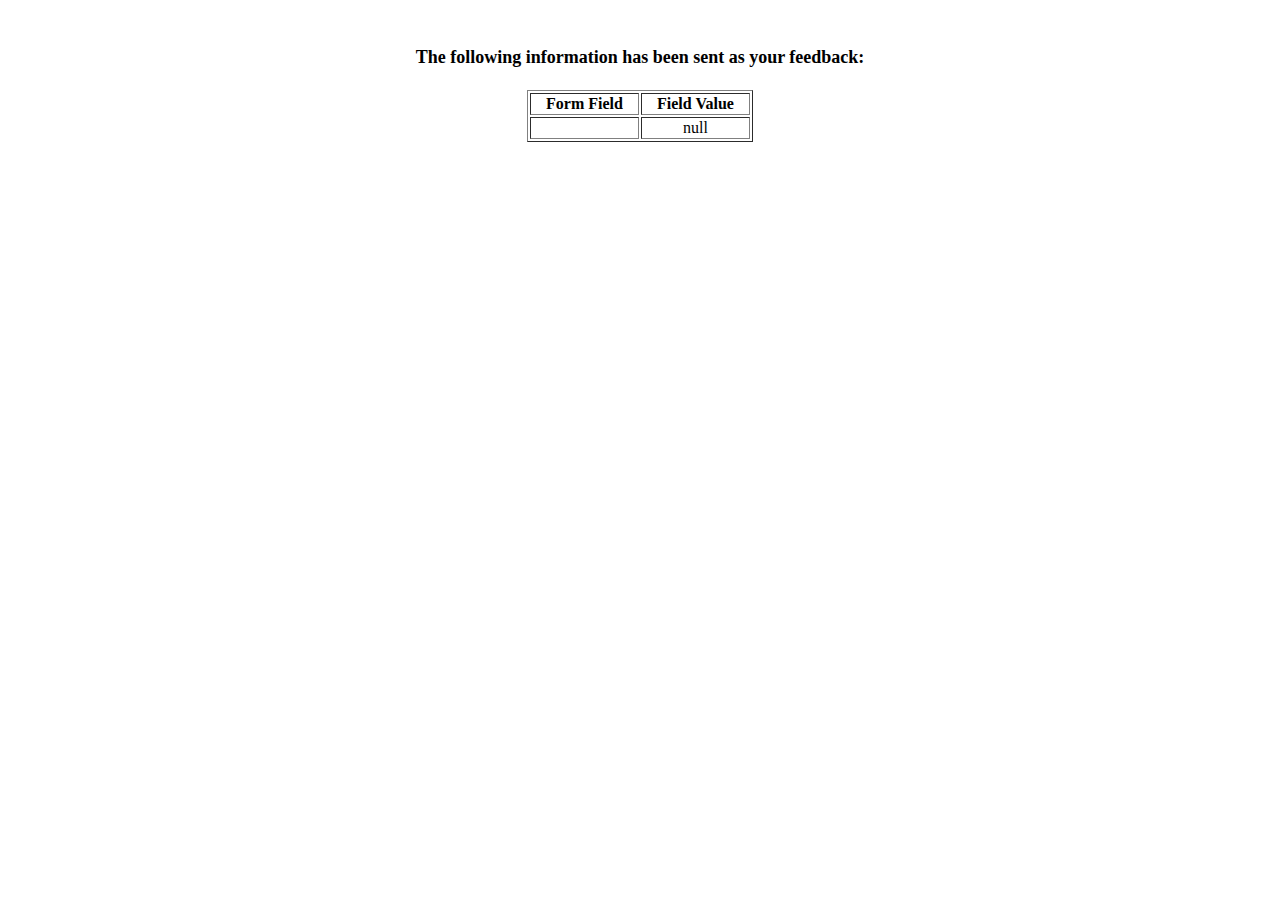
<file: assets/pages/show_data.html>
<html>
<head>
<title>Feedback Sent</title>
</head>
<body>
<p align=center>&nbsp;</p>
<h1 align=center><font size="+1">The following information has been sent as your
  feedback:</font></h1>

<table border="1" align=center width="226">
  <tr>
    <th align="center">Form Field</th>
    <th align="center">Field Value</th>
  </tr>

<script language="javascript">
var args = location.search.substr(1).split('&');
for (var i = 0; i < args.length; ++i) {
  var parts = args[i].split('=');
  if (parts != null) {
    var field = parts[0];
    var value = parts[1];
    if (value == null) {
      value = "null"
    }
    else {
      value = '"' + unescape(value.replace(/\+/g, ' ')) + '"';
    }

    document.writeln('<tr><td align="center">' + field + '</td>');
    document.writeln('<td align="center">' + value + '</td></tr>');
  }
}
</script>

<noscript>
<tr><td>
<p>You need to turn on Javascript in your browser.</p>

<p>In Microsoft Internet Explorer 4 or greater:</p>
<ul>
<li>From the "Tools" menu (in IE 4, it's the "View" menu), select "Internet Options".</li>
<li>Click on the "Security" tab.</li>
<li>Click on the "Custom Level" button. (In IE 4, select "Custom"
and then click on "Settings...".)</li>
<li>Under "Active scripting" make sure "Enable" is selected.</li>
</ul>

<p>In Netscape version 4 or greater:</p>
<ul>
<li>From the <b>Edit</b> menu, select <b>Preferences</b>.</li>
<li>In the <b>Category</b> list on the left, click on the word "Advanced".</li>
<li>In the panel on the right, make sure "Enable JavaScript" is checked.</li>
<li>Click the <b>OK</b> button.</li>
</ul>

</td></tr>
</noscript>

</table>
</body>
</html>
</file>
<file: assets/styles/style.css>
* {
    padding: 0;
    margin: 0;
    box-sizing: border-box;
    text-decoration: none;
    font-family: system-ui, -apple-system, BlinkMacSystemFont, 'Segoe UI', Roboto, Oxygen, Ubuntu, Cantarell, 'Open Sans', 'Helvetica Neue', sans-serif;
}

:root {
    --active-color: #f00f46;
    --ribbon-color: #404c5f;
    --background-color: #fee8d0;
    --border: 30px;
}

body {
    background-color: var(--background-color);
}

header {
    display: flex;
    padding: 0.5rem;
    background-color: var(--ribbon-color);
    position: sticky;
    top: 0;
    min-height: 10vh;
    align-items: center;
    justify-content: space-between;
}

nav ul {
    list-style-type: none;
    display: flex;
    justify-content: space-between;
    gap:1vw;
}

li a {
    border-radius: var(--border);
    height: 100%;
    color: white;
    padding: 16px;
    font-weight: bold;
    text-align: center;
}

li a:hover {
    background-color: black;
}

.active {
    background-color: var(--active-color);
}

header img {
    height: 5vw;
    width: 5vw;
    box-shadow: none;
}

main {
    min-height: 100vh;
    text-align: center;
    padding: 2vh 2vw;
    display: flex;
    flex-direction: column;
    align-items: center;
    gap: 5vh;
}

h1,
h2 {
    text-shadow: 1px 1px 2px var(--ribbon-color);
}

.banner {
    height: 40vh;
    width: 100%;
    margin-top: 5vh;
    margin-bottom: 5vh;
    box-shadow: rgba(0, 0, 0, 0.4) 0px 2px 4px, rgba(0, 0, 0, 0.3) 0px 7px 13px -3px, rgba(0, 0, 0, 0.2) 0px -3px 0px inset;
}

img {
    border-radius: var(--border);
    object-fit: cover;
    height: 20vw;
    width: 20vw;
    box-shadow: rgba(240, 46, 170, 0.4) -5px 5px, rgba(240, 46, 170, 0.3) -10px 10px, rgba(240, 46, 170, 0.2) -15px 15px, rgba(240, 46, 170, 0.1) -20px 20px, rgba(240, 46, 170, 0.05) -25px 25px;
}

.non-article {
    width: 70%;
    display: flex;
    align-items: center;
    justify-content: center;
    gap: 7vw;
}

.description {
    text-align: left;
}

table {
    height: 80vh;
    width: 80%;
    border: 1px solid black;
}

table,
tr,
th,
td {
    border: 1px solid black;
    border-collapse: collapse;
}

th {
    color: white;
    background-color: var(--ribbon-color);
}

.reviews {
    background-color: #404c5f;
    border-radius: var(--border);
    padding: 20px;
    color: white;
    width: 70vw;
    display: flex;
    flex-direction: column;
    gap: 4vh;
}

.review {
    display: flex;
    flex-direction: row;
    align-items: center;
    justify-content: space-evenly;
    text-align: left;
}

h3 {
    display: list-item;
    justify-self: center;
}

.reviewer-photo {
    box-shadow: none;
}

.stars {
    box-shadow: none;
    height: 20%;
}

.hire {
    display: flex;
    width: 100%;
    justify-content: space-evenly;
    padding: 2vw;
}

.map {
    background-color: var(--ribbon-color);
    padding: 2vw;
    border-radius: var(--border);
    color: white;
    display: flex;
    flex-direction: column;
    gap: 4vh;
}

iframe {
    border-radius: var(--border);
}

form {
    display: flex;
    flex-direction: column;
    text-align: left;
    gap: 1vh;
    background-color: var(--ribbon-color);
    color: white;
    border-radius: var(--border);
    padding: 2vw;
}

fieldset {
    border-style: none;
    display: flex;
    flex-direction: column;
}

label {
    font-weight: bold;
}

legend {
    font-weight: bold;
    padding: 1vh 0;
}

input {
    background-color: var(--background-color);
    border-radius: var(--border);
    padding: 1vh 2vh;
}

textarea {
    background-color: var(--background-color);
    resize: none;
    border-radius: var(--border);
    padding: 3vh;
}

select {
    background-color: var(--background-color);
    padding: 1vh 2vh;
    border-radius: var(--border)
}

#send {
    background-color: #f00f46;
    color: white;
    font-weight: bolder;
}

.contact {
    display: flex;
    flex-direction: column;
    align-items: center;
}

#contact-links {
    display: flex;
    flex-direction: row;
    justify-content: center;
    gap: 100%;
}

.contact p {
    margin-top: 3rem;
    text-align: left;
}


.contact-link {
    padding: 10px;
    background-color: var(--active-color);
    border-radius: var(--border);
}

.contact-link a {
    color: white;
    font-weight: bold;
    font-size: 20px;
}

.contact-link:hover {
    background-color: black;
}

p {
    width: 50%;
    height: 100%;
}

footer {
    padding-top: 1vh;
    padding-bottom: 1vh;
    height: 5vh;
    text-align: center;
    background-color: var(--ribbon-color);
    margin-top: 5vh;
    color: white;
}

@media only screen and (min-width: 320px) and (max-width: 1023px) {
    header {
        padding: 0;
        flex-direction: column-reverse;
    }

    header img {
        width: 20vw;
        height: 20vw;
        justify-self: flex-end;
    }

    .active {
        text-decoration: underline;
    }

    nav {
        display: flex;
        flex-direction: column;
        align-items: center;
        margin-bottom: 2vh;
    }

    nav ul {
        gap: 10px;
        display: flex;
        flex-direction: column;
        align-items: center;
    }

    li a{
        padding: 10px;
    }

    main {
        gap: 4vh;
        padding: 2vh 4vh;
    }

    h1 {
        margin: 0;
    }

    h2 {
        margin: 0;
    }

    .banner {
        margin: 0;
        height: 10vh;
    }

    .non-article {
        flex-direction: column;
        width: 100%;
        gap: 4vh;
    }

    .hire {
        flex-direction: column-reverse;
        gap: 4vh;
    }

    iframe {
        width: 100%;
    }

    .review {
        flex-direction: column;
        align-content: center;
    }

    .score {
        padding: 4vh;
    }

    form {
        padding: 2vh;
    }

    th {
        padding: 1vh;
    }

    img {
        margin: 0;
        height: 30vh;
        width: 100%;
    }

    .contact-links {
        flex-wrap: wrap;
        flex-direction: column;
    }

    .stars {
        object-fit: contain;
    }

    p {
        width: 100%;
    }

    footer {
        position: sticky;
        bottom: 0;
    }

}
</file>
